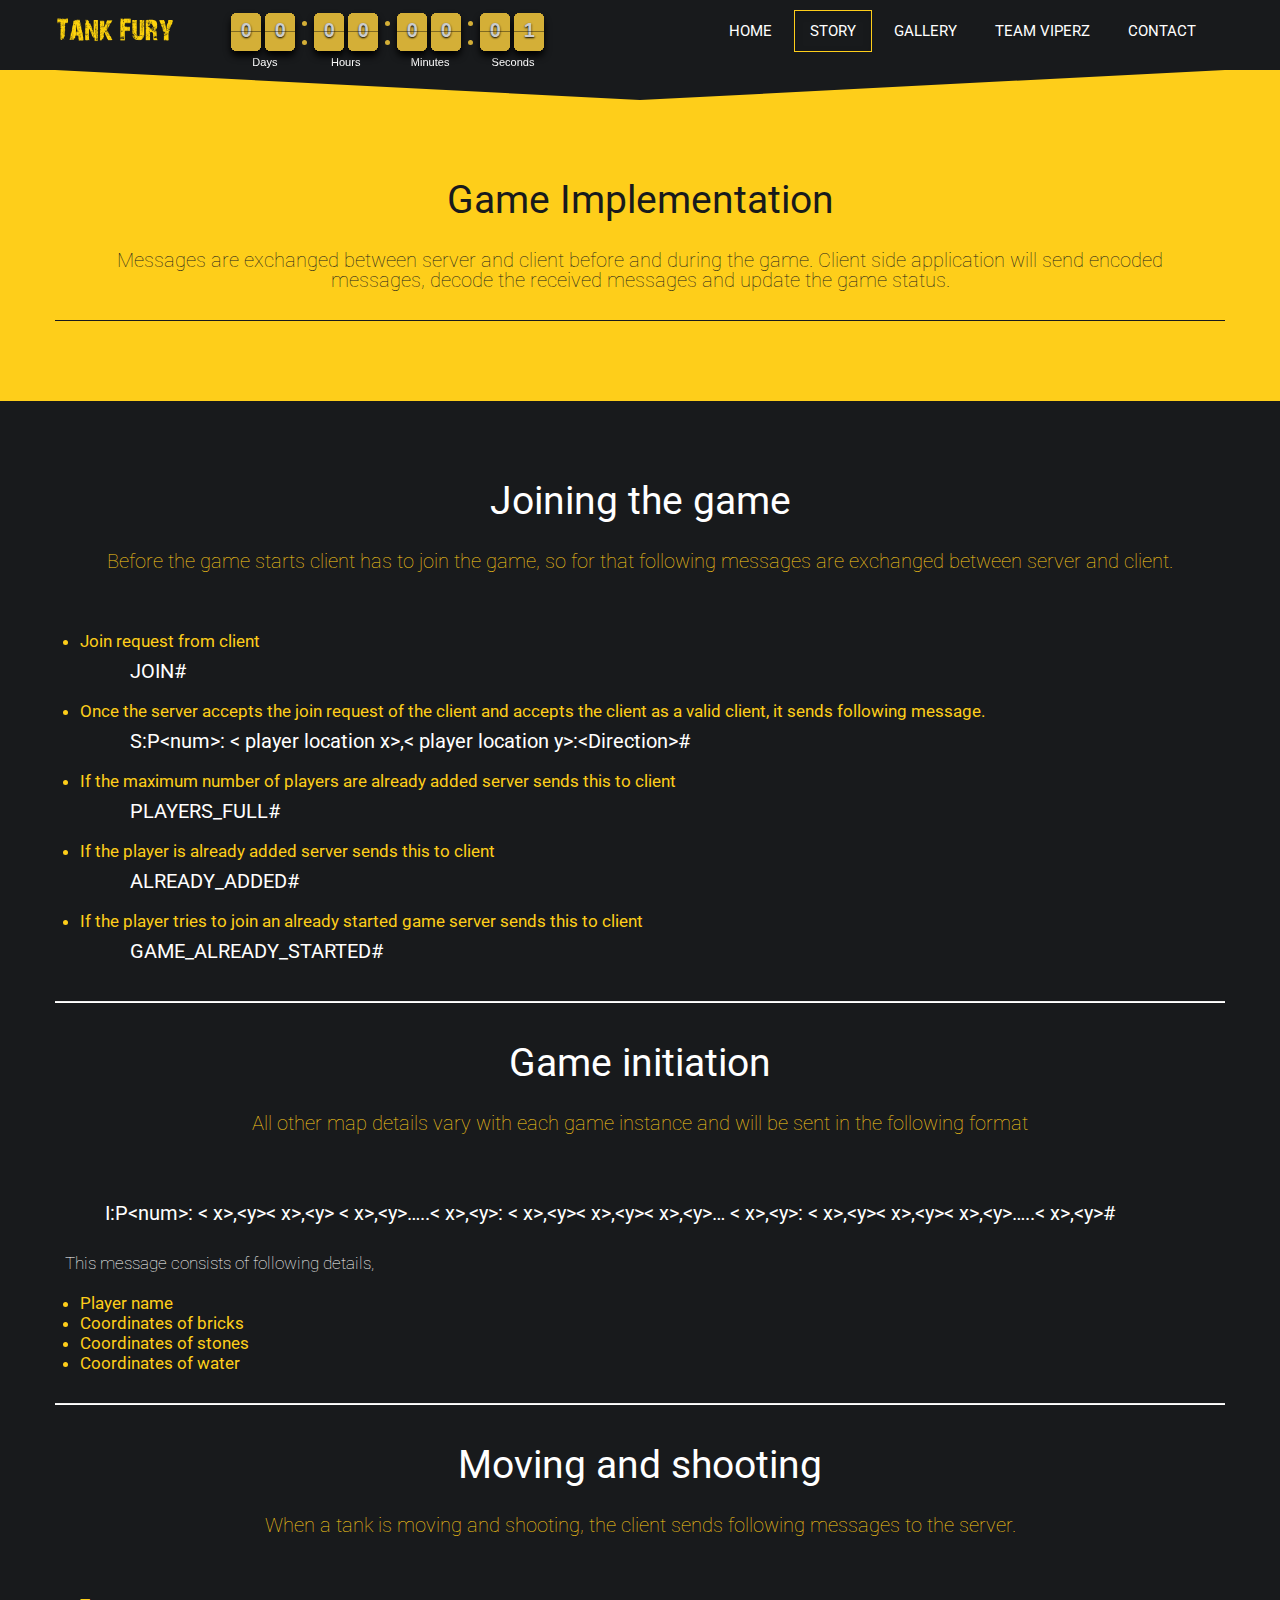
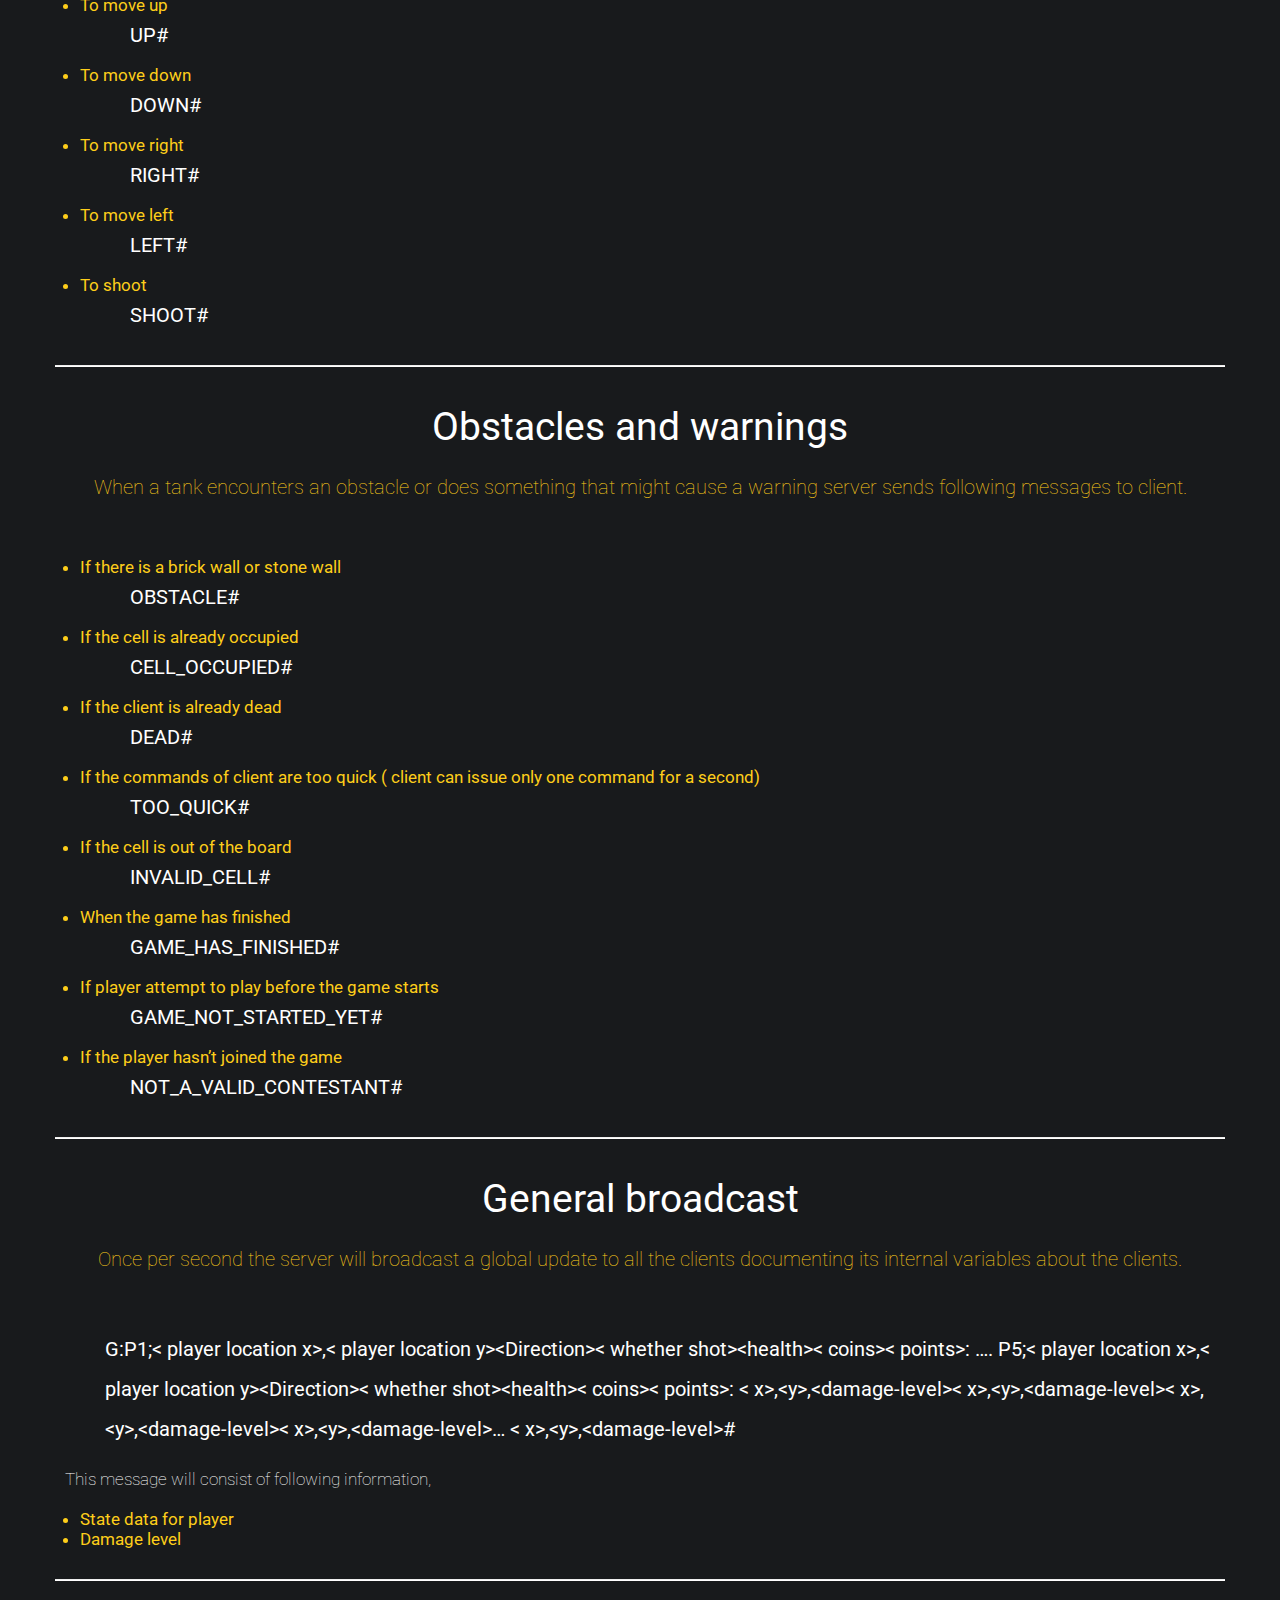
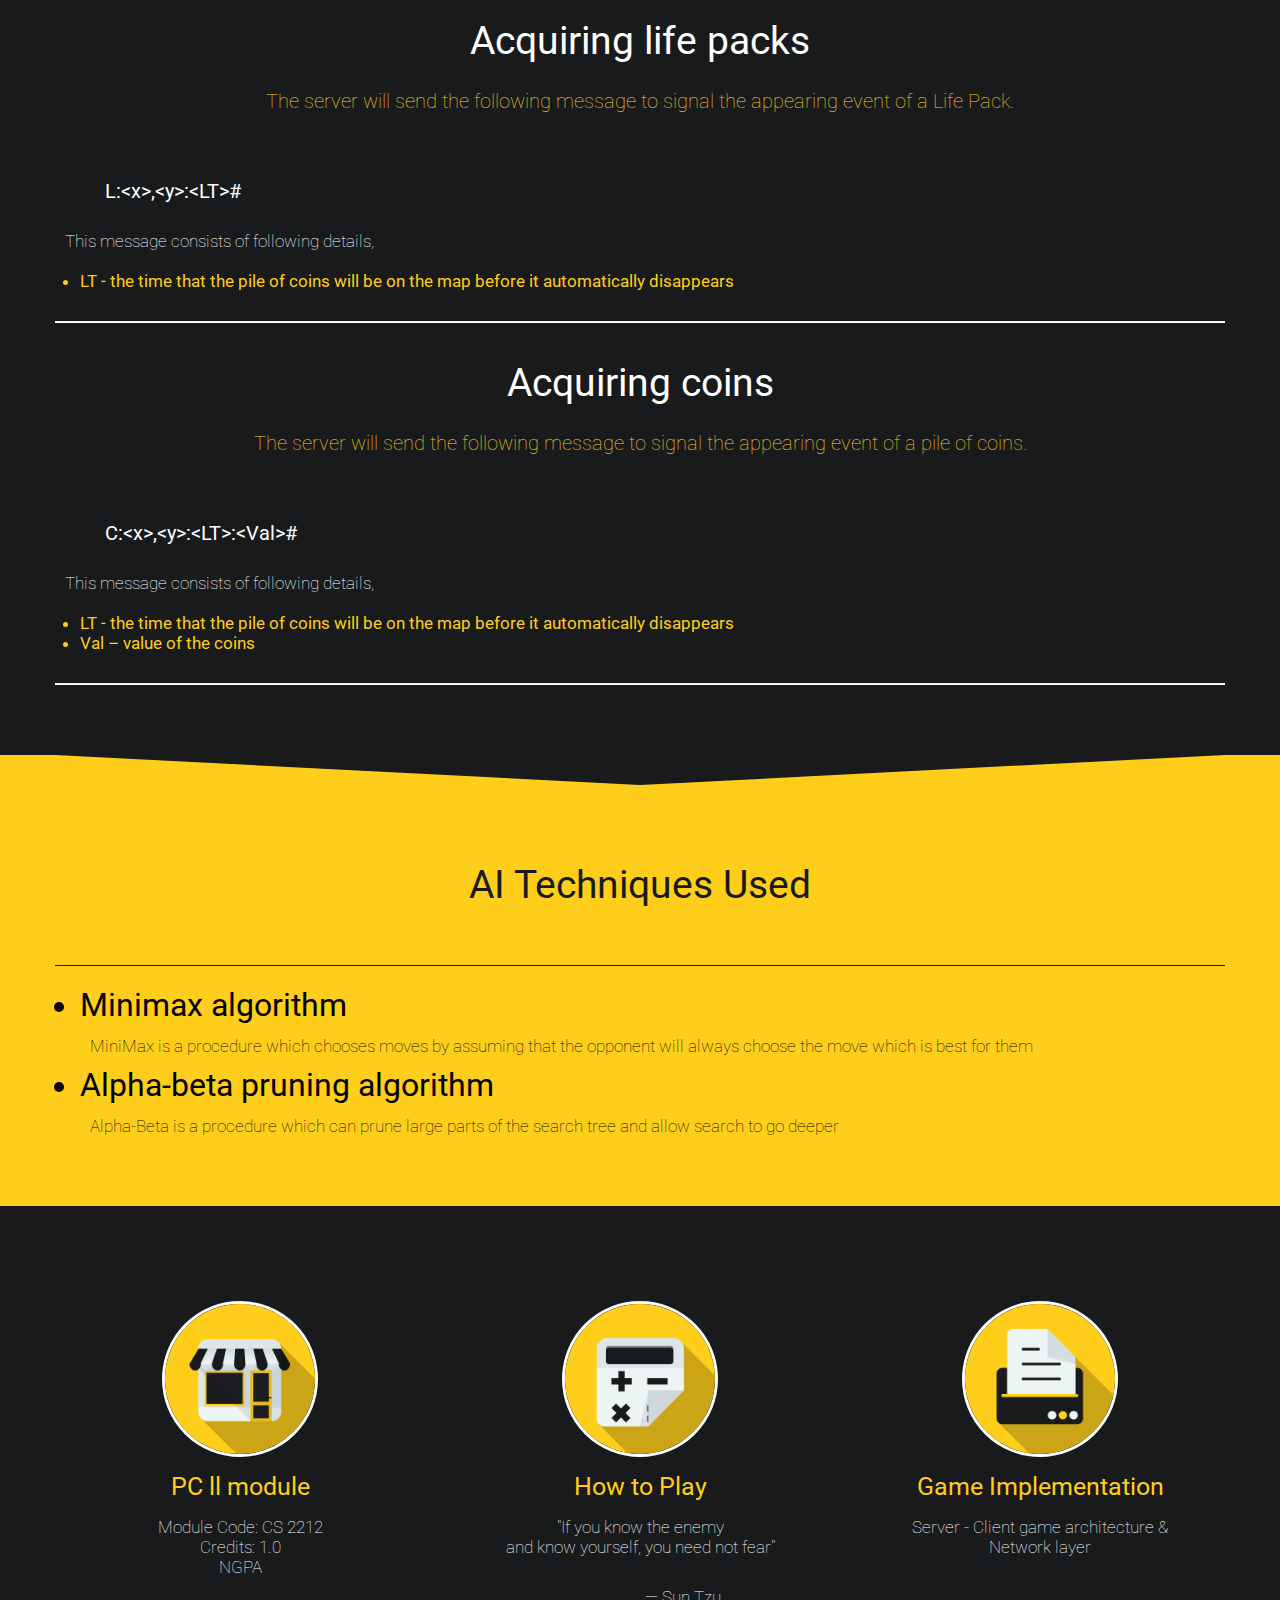
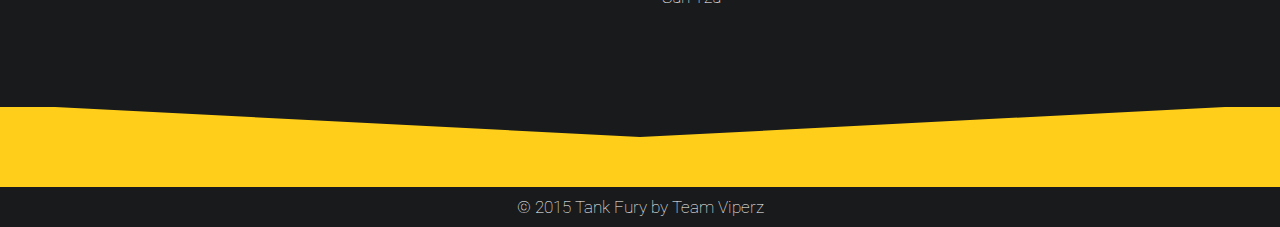
<file: GameImplementation.html>
<!DOCTYPE html>
<!--
    Team Viperz - 2015
-->
<html lang="en">

<head>
    <meta charset=utf-8>
    <meta name="viewport" content="width=device-width, initial-scale=1.0">
    <title>Tank Fury</title>
    <!-- Load Roboto font -->
    <link href='http://fonts.googleapis.com/css?family=Roboto:400,300,700&amp;subset=latin,latin-ext' rel='stylesheet' type='text/css'>
    <!-- Load css styles -->
    <link rel="stylesheet" type="text/css" href="css/bootstrap.css" />
    <link rel="stylesheet" type="text/css" href="css/bootstrap-responsive.css" />
    <link rel="stylesheet" type="text/css" href="css/style.css" />
    <!-- Count down clock -->
    <link type="text/css" rel="stylesheet" href="clock_assets/flipclock.css" />
    <link rel="stylesheet" type="text/css" href="css/mystyle.css" />
    <link rel="stylesheet" type="text/css" href="css/clockStyle.css" />

    <link rel="stylesheet" type="text/css" href="css/pluton.css" />
    <!--[if IE 7]>
    <link rel="stylesheet" type="text/css" href="css/pluton-ie7.css" />
    <![endif]-->
    <link rel="stylesheet" type="text/css" href="css/jquery.cslider.css" />
    <link rel="stylesheet" type="text/css" href="css/jquery.bxslider.css" />
    <link rel="stylesheet" type="text/css" href="css/animate.css" />
    <!-- Fav and touch icons -->
    <link rel="apple-touch-icon-precomposed" sizes="144x144" href="images/ico/apple-touch-icon-144.png">
    <link rel="apple-touch-icon-precomposed" sizes="114x114" href="images/ico/apple-touch-icon-114.png">
    <link rel="apple-touch-icon-precomposed" sizes="72x72" href="images/apple-touch-icon-72.png">
    <link rel="apple-touch-icon-precomposed" href="images/ico/apple-touch-icon-57.png">
    <link rel="shortcut icon" href="images/ico/favicon.ico">
</head>

<body>
<div class="navbar">
    <div class="navbar-inner">
        <div class="container">
            <a href="#" class="brand">
                <img src="images/logo.png" width="120" height="40" alt="Logo" />
                <!-- This is website logo -->
            </a>
            <div class = "clock">
                <div class="clock-builder-output" ></div>
            </div>

            <!-- Navigation button, visible on small resolution -->
            <button type="button" class="btn btn-navbar" data-toggle="collapse" data-target=".nav-collapse">
                <i class="icon-menu"></i>
            </button>
            <!-- Main navigation -->
            <div class="nav-collapse collapse pull-right">
                <ul class="nav" id="top-navigation">
                    <li><a href="http://tankfury.tk/#home">Home</a></li>
                    <li class="active"><a href="http://tankfury.tk/#service">Story</a></li>
                    <li><a href="http://tankfury.tk/#portfolio">Gallery</a></li>
                    <li><a href="http://tankfury.tk/#about">Team Viperz</a></li>
                    <li><a href="http://tankfury.tk/#contact">Contact</a></li>
                </ul>
            </div>
            <!-- End main navigation -->
        </div>
    </div>
</div>

<!-- porto section start -->
<div class="section secondary-section " id="portfolio">
    <div class="triangle"></div>
    <div class="container">
        <div class=" title">
            <h1>Game Implementation</h1>
            <p>Messages are exchanged between server and client before and during the game. Client side application will
                send encoded messages, decode the received messages and update the game status.</p>
        </div>

    </div>
</div>
<!-- Portfolio section end -->

<!-- Service section start -->
<div class="section primary-section" id="service">
    <div class="container">
        <!-- Start title section -->
        <div class="title2">
            <h1>Joining the game</h1>
            <!-- Section's title goes here -->
            <p>Before the game starts client has to join the game, so for that
                following messages are exchanged between server and client.</p>
            <!--Simple description for section goes here. -->
        </div>
        <div class="row-fluid">
            <div class="mal">
            <ul>
                <li>Join request from client</li>
                <h2>JOIN#</h2>

                <li>Once the server accepts the join request of the client and accepts the client as a valid client,
                    it sends following message.</li>
                <h2>S:P&ltnum&gt: &lt player location  x&gt,&lt player location  y&gt:&ltDirection&gt#</h2>

                <li>If the maximum number of players are already added server sends this to client</li>
                <h2>PLAYERS_FULL#</h2>

                <li>If the player is already added server sends this to client</li>
                <h2>ALREADY_ADDED#</h2>

                <li>If the player tries to join an already started game server sends this to client</li>
                <h2>GAME_ALREADY_STARTED#</h2>
            </ul>
                </div>
        </div>
        <hr>
        <!-- Start title section -->
        <div class="title2">
            <h1>Game initiation  </h1>
            <!-- Section's title goes here -->
            <p>All other map details vary with each game instance and will be sent in the following format</p>
            <!--Simple description for section goes here. -->
        </div>
        <div class="row-fluid">
            <div class="mal">


                    <h2>I:P&ltnum&gt: &lt x&gt,&lty&gt;&lt x&gt,&lty&gt;
                        &lt x&gt,&lty&gt…..&lt x&gt,&lty&gt: &lt x&gt,&lty&gt;&lt x&gt,&lty&gt;&lt x&gt,&lty&gt…
                        &lt x&gt,&lty&gt: &lt x&gt,&lty&gt;&lt x&gt,&lty&gt;&lt x&gt,&lty&gt…..&lt x&gt,&lty&gt# </h2>
                    <p>This message consists of following details,</p>
                    <ul>
                        <li>Player name</li>
                        <li>Coordinates of bricks</li>
                        <li>Coordinates of stones</li>
                        <li>Coordinates of water</li>
                    </ul>

            </div>
        </div>
        <hr>
        <!-- Start title section -->
        <div class="title2">
            <h1>Moving and shooting </h1>
            <!-- Section's title goes here -->
            <p>When a tank is moving and shooting, the client sends following messages to the server.</p>
            <!--Simple description for section goes here. -->
        </div>
        <div class="row-fluid">
            <div class="mal">
                <ul>
                    <li>To move up</li>
                    <h2>UP# </h2>

                    <li>To move down </li>
                    <h2>DOWN#</h2>

                    <li>To move right</li>
                    <h2>RIGHT#</h2>

                    <li>To move left</li>
                    <h2>LEFT#</h2>

                    <li>To shoot</li>
                    <h2>SHOOT#</h2>
                </ul>
            </div>
        </div>
        <hr>

        <!-- Start title section -->
        <div class="title2">
            <h1>Obstacles and warnings</h1>
            <!-- Section's title goes here -->
            <p>When a tank encounters an obstacle or does something that might cause a warning
                server sends following messages to client.</p>
            <!--Simple description for section goes here. -->
        </div>
        <div class="row-fluid">
            <div class="mal">
                <ul>
                    <li>If there is a brick wall or stone wall</li>
                    <h2>OBSTACLE# </h2>

                    <li>If the cell is already occupied </li>
                    <h2>CELL_OCCUPIED#</h2>

                    <li>If the client is already dead</li>
                    <h2>DEAD#</h2>

                    <li>If the commands of client are too quick ( client can issue only one command for a second)</li>
                    <h2>TOO_QUICK#</h2>

                    <li>If the cell is out of the board</li>
                    <h2>INVALID_CELL#</h2>

                    <li>When the game has finished</li>
                    <h2>GAME_HAS_FINISHED#</h2>

                    <li>If player attempt to play before the game starts</li>
                    <h2>GAME_NOT_STARTED_YET#</h2>

                    <li>If the player hasn’t joined the game</li>
                    <h2>NOT_A_VALID_CONTESTANT#</h2>
                </ul>
            </div>
        </div>
        <hr>
        <!-- Start title section -->
        <div class="title2">
            <h1>General broadcast </h1>
            <!-- Section's title goes here -->
            <p>Once per second the server will broadcast a global update to all the clients
                documenting its internal variables about the clients.</p>
            <!--Simple description for section goes here. -->
        </div>
        <div class="row-fluid">
            <div class="mal">


                <h2>G:P1;&lt player location  x&gt,&lt player location  y&gt;&ltDirection&gt;&lt whether
                    shot&gt;&lthealth&gt;&lt coins&gt;&lt points&gt: …. P5;&lt player location  x&gt,&lt
                    player location  y&gt;&ltDirection&gt;&lt whether shot&gt;&lthealth&gt;&lt coins&gt;&lt
                    points&gt: &lt x&gt,&lty&gt,&ltdamage-level&gt;&lt x&gt,&lty&gt,&ltdamage-level&gt;&lt
                    x&gt,&lty&gt,&ltdamage-level&gt;&lt x&gt,&lty&gt,&ltdamage-level&gt…
                    &lt x&gt,&lty&gt,&ltdamage-level&gt#  </h2>
                <p>This message will consist of following information,</p>
                <ul>
                    <li>State data for player</li>
                    <li>Damage level</li>
                </ul>

            </div>
        </div>
        <hr>

        <!-- Start title section -->
        <div class="title2">
            <h1>Acquiring life packs </h1>
            <!-- Section's title goes here -->
            <p>The server will send the following message to signal the appearing event of a Life Pack.</p>
            <!--Simple description for section goes here. -->
        </div>
        <div class="row-fluid">
            <div class="mal">


                <h2>L:&ltx&gt,&lty&gt:&ltLT&gt# </h2>
                <p>This message consists of following details,</p>
                <ul>
                    <li>LT - the time that the pile of coins will be on the map before it automatically disappears</li>
                </ul>

            </div>
        </div>
        <hr>

        <!-- Start title section -->
        <div class="title2">
            <h1>Acquiring coins </h1>
            <!-- Section's title goes here -->
            <p>The server will send the following message to signal the appearing event of a pile of coins.</p>
            <!--Simple description for section goes here. -->
        </div>
        <div class="row-fluid">
            <div class="mal">


                <h2>C:&ltx&gt,&lty&gt:&ltLT&gt:&ltVal&gt# </h2>
                <p>This message consists of following details,</p>
                <ul>
                    <li>LT - the time that the pile of coins will be on the map before it automatically disappears </li>
                    <li>Val – value of the coins</li>
                </ul>

            </div>
        </div>
        <hr>
    </div>
</div>
<!-- Service section end -->

<!-- porto section start -->
<div class="section secondary-section " id="portfolio">
    <div class="triangle"></div>
    <div class="container">
        <div class=" title">
            <h1>AI Techniques Used</h1>
            <p></p>

        </div>
        <ul>
        <h2 style="color: black"><li> Minimax algorithm </li></h2>

        <p style="color: black">MiniMax is a procedure which chooses moves by assuming that
            the opponent will always choose the move which is best for
            them</p>
            <h2 style="color: black"><li>Alpha-beta pruning algorithm </li></h2>

            <p style="color: black">Alpha-Beta is a procedure which can prune large parts of the
                search tree and allow search to go deeper</p>
        </ul>
    </div>
</div>
<!-- Portfolio section end -->

<!-- Service section start -->
<div class="section primary-section" id="service">
    <div class="container">
        <div class="row-fluid">
            <div class="span4">
                <div class="centered service">
                    <div class="circle-border zoom-in">
                        <a href="http://tankfury.tk/pcll.html" target=" _blank"> <img class="img-circle" src="images/Service1.png" alt="service 1"></a>
                    </div>
                    <h3>PC ll module</h3>
                    <p align="center">Module Code: CS 2212<br>
                        Credits: 1.0<br>
                        NGPA</p>
                </div>
            </div>
            <div class="span4">
                <div class="centered service">
                    <div class="circle-border zoom-in">
                        <a href="http://tankfury.tk/HowToPlay.html" target=" _blank"> <img class="img-circle" src="images/Service2.png" alt="service 2" /></a>
                    </div>
                    <h3>How to Play</h3>
                    <p>"If you know the enemy<br>and know yourself, you need not fear" </p> <p style="text-indent: 5em;">― Sun Tzu</p>
                </div>
            </div>
            <div class="span4">
                <div class="centered service">
                    <div class="circle-border zoom-in">
                        <a href="http://tankfury.tk/GameImplementation.html" target=" _blank"> <img class="img-circle" src="images/Service3.png" alt="service 3"></a>
                    </div>
                    <h3>Game Implementation</h3>
                    <p>Server - Client game architecture & <br>Network layer </p>
                </div>
            </div>
        </div>
    </div>
</div>
<!-- Service section end -->

<!-- porto section start -->
<div class="section secondary-section " id="portfolio">
    <div class="triangle"></div>
</div>
<!-- Portfolio section end -->


<!-- Footer section start -->
<div class="footer">
    <p>&copy; 2015 Tank Fury by Team Viperz</p>
</div>
<!-- Footer section end -->

<!-- ScrollUp button start -->
<div class="scrollup">
    <a href="#">
        <i class="icon-up-open"></i>
    </a>
</div>
<!-- ScrollUp button end -->


<!-- Include javascript -->

<script type="text/javascript" src="https://ajax.googleapis.com/ajax/libs/jquery/1.11.2/jquery.min.js"></script>
<script type="text/javascript" src="clock_assets/flipclock.js"></script>
<script type="text/javascript" src="clock_assets/clock.js"></script>
<script type="text/javascript">displayClock() </script>

<script src="js/jquery.js"></script>
<script type="text/javascript" src="js/jquery.mixitup.js"></script>
<script type="text/javascript" src="js/bootstrap.js"></script>
<script type="text/javascript" src="js/modernizr.custom.js"></script>
<script type="text/javascript" src="js/jquery.bxslider.js"></script>
<script type="text/javascript" src="js/jquery.cslider.js"></script>
<script type="text/javascript" src="js/jquery.placeholder.js"></script>
<script type="text/javascript" src="js/jquery.inview.js"></script>

<!-- css3-mediaqueries.js for IE8 or older -->
<!--[if lt IE 9]>
<script src="js/respond.min.js"></script>
<![endif]-->
<script type="text/javascript" src="js/app.js"></script>


</body>
</html>
</file>
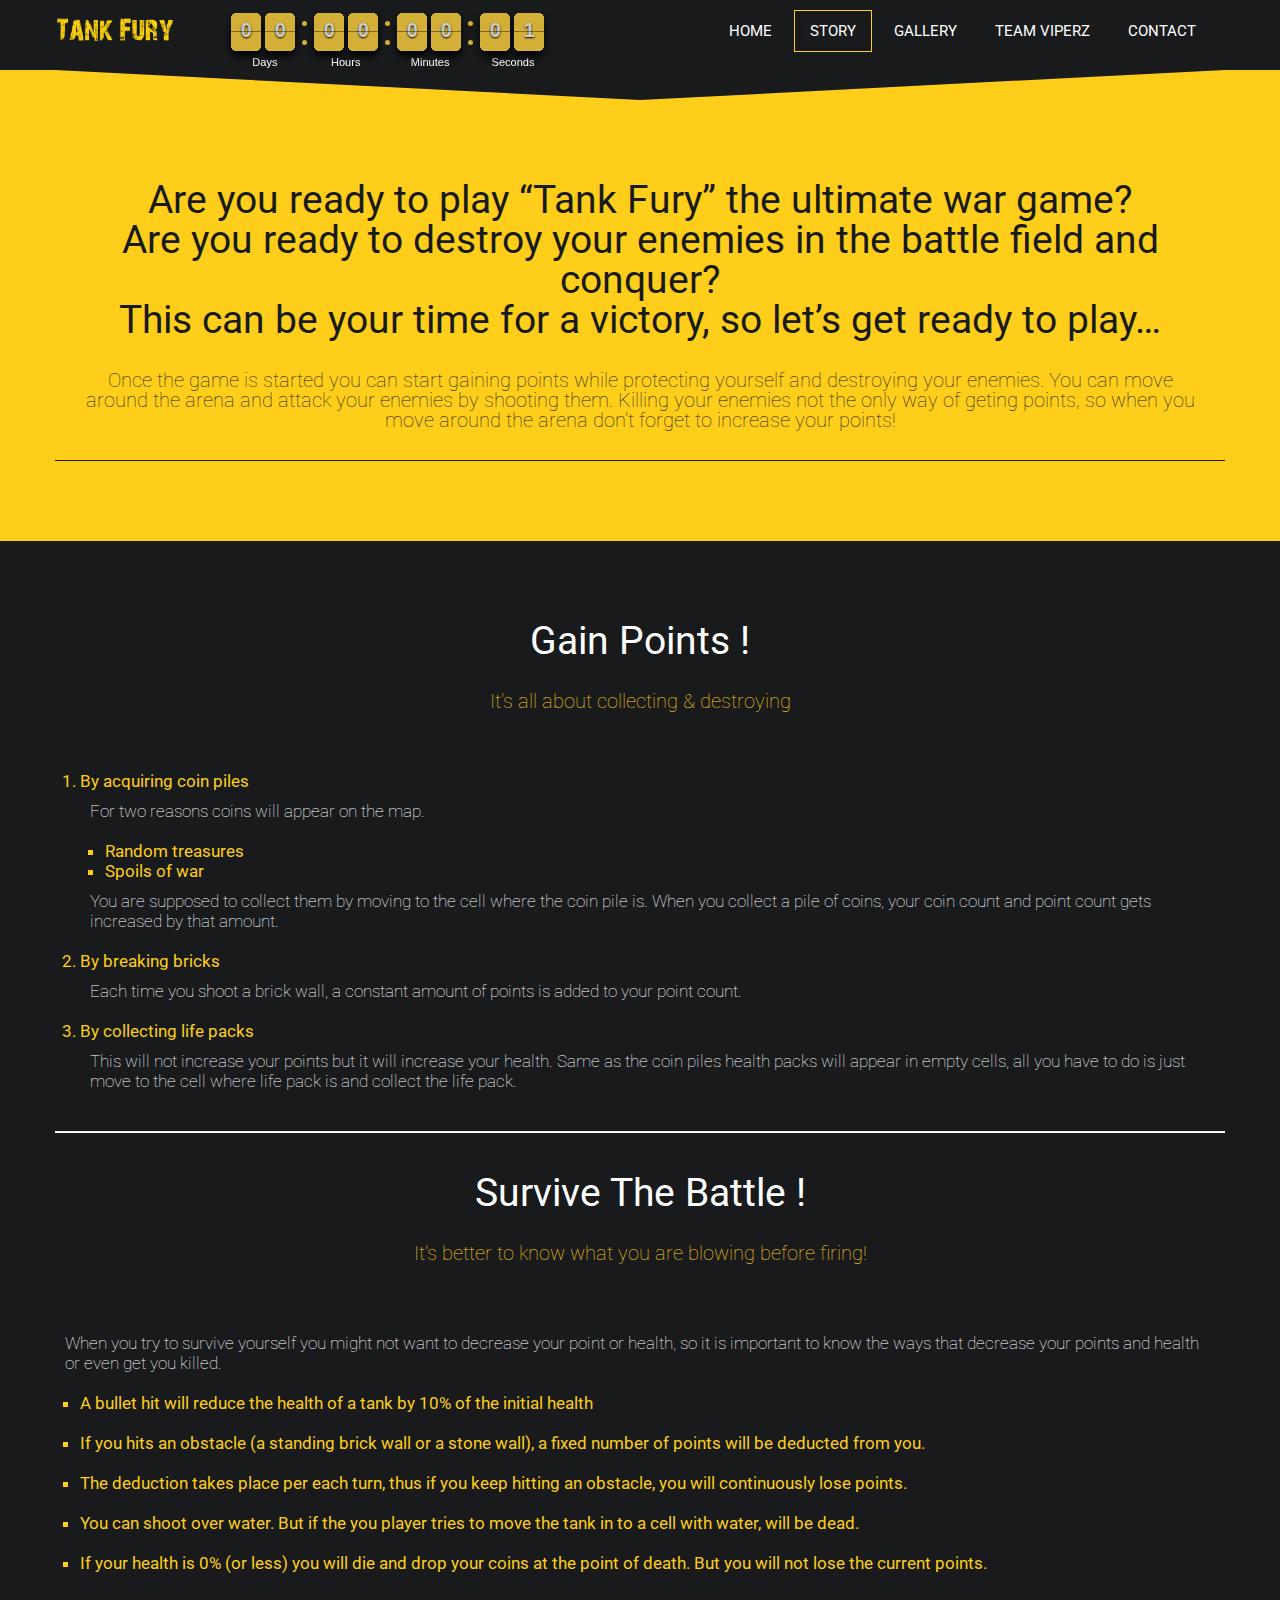
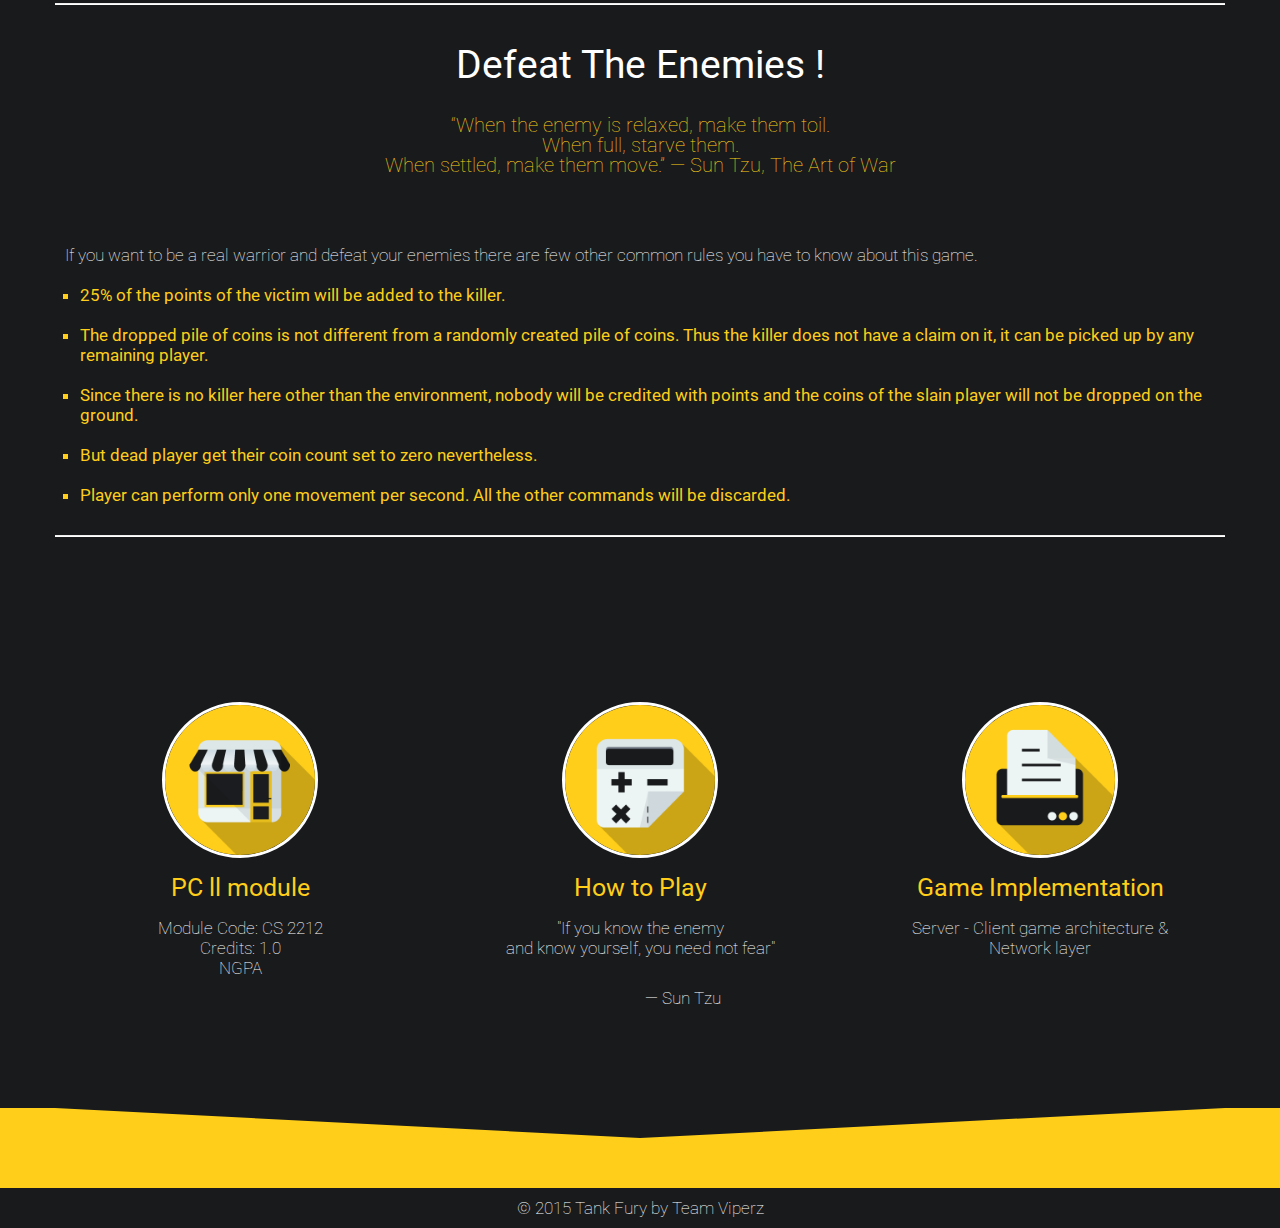
<file: HowToPlay.html>
<!DOCTYPE html>
<!--
    Team Viperz - 2015
-->
<html lang="en">

<head>
    <meta charset=utf-8>
    <meta name="viewport" content="width=device-width, initial-scale=1.0">
    <title>Tank Fury</title>
    <!-- Load Roboto font -->
    <link href='http://fonts.googleapis.com/css?family=Roboto:400,300,700&amp;subset=latin,latin-ext' rel='stylesheet' type='text/css'>
    <!-- Load css styles -->
    <link rel="stylesheet" type="text/css" href="css/bootstrap.css" />
    <link rel="stylesheet" type="text/css" href="css/bootstrap-responsive.css" />
    <link rel="stylesheet" type="text/css" href="css/style.css" />
    <!-- Count down clock -->
    <link type="text/css" rel="stylesheet" href="clock_assets/flipclock.css" />
    <link rel="stylesheet" type="text/css" href="css/mystyle.css" />
    <link rel="stylesheet" type="text/css" href="css/clockStyle.css" />

    <link rel="stylesheet" type="text/css" href="css/pluton.css" />
    <!--[if IE 7]>
    <link rel="stylesheet" type="text/css" href="css/pluton-ie7.css" />
    <![endif]-->
    <link rel="stylesheet" type="text/css" href="css/jquery.cslider.css" />
    <link rel="stylesheet" type="text/css" href="css/jquery.bxslider.css" />
    <link rel="stylesheet" type="text/css" href="css/animate.css" />
    <!-- Fav and touch icons -->
    <link rel="apple-touch-icon-precomposed" sizes="144x144" href="images/ico/apple-touch-icon-144.png">
    <link rel="apple-touch-icon-precomposed" sizes="114x114" href="images/ico/apple-touch-icon-114.png">
    <link rel="apple-touch-icon-precomposed" sizes="72x72" href="images/apple-touch-icon-72.png">
    <link rel="apple-touch-icon-precomposed" href="images/ico/apple-touch-icon-57.png">
    <link rel="shortcut icon" href="images/ico/favicon.ico">
</head>

<body>
<div class="navbar">
    <div class="navbar-inner">
        <div class="container">
            <a href="#" class="brand">
                <img src="images/logo.png" width="120" height="40" alt="Logo" />
                <!-- This is website logo -->
            </a>
            <div class = "clock">
                <div class="clock-builder-output" ></div>
            </div>

            <!-- Navigation button, visible on small resolution -->
            <button type="button" class="btn btn-navbar" data-toggle="collapse" data-target=".nav-collapse">
                <i class="icon-menu"></i>
            </button>
            <!-- Main navigation -->
            <div class="nav-collapse collapse pull-right">
                <ul class="nav" id="top-navigation">
                    <li><a href="http://tankfury.tk/#home">Home</a></li>
                    <li class="active"><a href="http://tankfury.tk/#service">Story</a></li>
                    <li><a href="http://tankfury.tk/#portfolio">Gallery</a></li>
                    <li><a href="http://tankfury.tk/#about">Team Viperz</a></li>
                    <li><a href="http://tankfury.tk/#contact">Contact</a></li>
                </ul>
            </div>
            <!-- End main navigation -->
        </div>
    </div>
</div>

<!-- porto section start -->
<div class="section secondary-section " id="portfolio">
    <div class="triangle"></div>
    <div class="container">
        <div class=" title">
            <h1>Are you ready to play “Tank Fury” the ultimate war game?<br> Are you ready to destroy your
                enemies in the battle field and conquer?<br> This can be your time for a victory,
                so let’s get ready to play…</h1>
            <p>Once the game is started you can start gaining points while protecting yourself
                and destroying your enemies. You can move around the arena and attack your enemies
                by shooting them. Killing your enemies not the only way of geting points,
                so when you move around the arena don’t forget to increase your points!</p>
        </div>

    </div>
</div>
<!-- Portfolio section end -->

<!-- Service section start -->
<div class="section primary-section" id="service">
    <div class="container">
        <!-- Start title section -->
        <div class="title2">
            <h1>Gain Points !</h1>
            <!-- Section's title goes here -->
            <p>It's all about collecting & destroying</p>
            <!--Simple description for section goes here. -->
        </div>
        <div class="row-fluid">
            <ol>
                <li>By acquiring coin piles</li>
                <p>For two reasons coins will appear on the map.</p>
                <ol style="list-style: square">
                    <li>Random treasures</li>
                    <li>Spoils of war</li>
                </ol>
                <p>You are supposed to collect them by moving to the cell where the coin pile is.
                    When you collect a pile of coins, your coin count and point count gets increased by that amount.
                </p>

                <li>By breaking bricks</li>
                <p>Each time you shoot a brick wall, a constant amount of points is added to your point count.</p>

                <li>By collecting life packs</li>
                <p>This will not increase your points but it will increase your health. Same as the coin piles
                    health packs will appear in empty cells, all you have to do is just move to the cell where
                    life pack is  and collect the life pack.
                </p>
            </ol>
        </div>
        <hr>
        <div class=" title2">
            <h1>Survive The Battle !</h1>
            <p>It's better to know what you are blowing before firing!</p>
        </div>

        <div class="row-fluid">


                <p>When you try to survive yourself you might not want to decrease your point or health,
                    so it is important to know the ways that decrease your points and health or even get you killed.</p>
                <ul style="list-style: square">
                    <li>A bullet hit will reduce the health of a tank by 10% of the initial health</li><br>
                    <li>If you hits an obstacle (a standing brick wall or a stone wall),
                        a fixed number of points will be deducted from you.</li><br>
                    <li>The deduction takes place per each turn, thus if you keep hitting an obstacle,
                        you will continuously lose points. </li><br>
                    <li>You can shoot over water. But if the you player tries to move the tank in to
                        a cell with water, will be dead.</li><br>
                    <li>If your health is 0% (or less) you will die and drop your coins at the point of death.
                        But you will not lose the current points.</li>
                </ul>


        </div>
        <hr>
        <div class=" title2">
            <h1>Defeat The Enemies !</h1>
            <p>“When the enemy is relaxed, make them toil.<br> When full, starve them. <br>When settled, make them move.”
                ― Sun Tzu, The Art of War</p>
        </div>

        <div class="row-fluid">


            <p>If you want to be a real warrior and defeat your enemies there are few other
                common rules you have to know about this game.</p>
            <ul style="list-style: square">
                <li>25% of the points of the victim will be added to the killer.</li><br>
                <li>The dropped pile of coins is not different from a randomly created pile of coins.
                    Thus the killer does not have a claim on it, it can be picked up by any remaining player.</li><br>
                <li>Since there is no killer here other than the environment, nobody will be credited with points
                    and the coins of the slain player will not be dropped on the ground. </li><br>
                <li>But dead player get their coin count set to zero nevertheless. </li><br>
                <li>Player can perform only one movement per second. All the other commands will be discarded.</li>
            </ul>


        </div>
        <hr>
    </div>
</div>
<!-- Service section end -->
<!-- Service section start -->
<div class="section primary-section" id="service">
    <div class="container">
        <div class="row-fluid">
            <div class="span4">
                <div class="centered service">
                    <div class="circle-border zoom-in">
                        <a href="http://tankfury.tk/pcll.html" target=" _blank"> <img class="img-circle" src="images/Service1.png" alt="service 1"></a>
                    </div>
                    <h3>PC ll module</h3>
                    <p align="center">Module Code: CS 2212<br>
                        Credits: 1.0<br>
                        NGPA</p>
                </div>
            </div>
            <div class="span4">
                <div class="centered service">
                    <div class="circle-border zoom-in">
                        <a href="http://tankfury.tk/HowToPlay.html" target=" _blank"> <img class="img-circle" src="images/Service2.png" alt="service 2" /></a>
                    </div>
                    <h3>How to Play</h3>
                    <p>"If you know the enemy<br>and know yourself, you need not fear" </p> <p style="text-indent: 5em;">― Sun Tzu</p>
                </div>
            </div>
            <div class="span4">
                <div class="centered service">
                    <div class="circle-border zoom-in">
                        <a href="http://tankfury.tk/GameImplementation.html" target=" _blank"> <img class="img-circle" src="images/Service3.png" alt="service 3"></a>
                    </div>
                    <h3>Game Implementation</h3>
                    <p>Server - Client game architecture & <br>Network layer </p>
                </div>
            </div>
        </div>
    </div>
</div>
<!-- Service section end -->

<!-- porto section start -->
<div class="section secondary-section " id="portfolio">
    <div class="triangle"></div>
</div>
<!-- Portfolio section end -->


<!-- Footer section start -->
<div class="footer">
    <p>&copy; 2015 Tank Fury by Team Viperz</p>
</div>
<!-- Footer section end -->

<!-- ScrollUp button start -->
<div class="scrollup">
    <a href="#">
        <i class="icon-up-open"></i>
    </a>
</div>
<!-- ScrollUp button end -->


<!-- Include javascript -->
<script src="js/jquery.js"></script>
<script type="text/javascript" src="https://ajax.googleapis.com/ajax/libs/jquery/1.11.2/jquery.min.js"></script>
<script type="text/javascript" src="clock_assets/flipclock.js"></script>
<script type="text/javascript" src="clock_assets/clock.js"></script>

<script type="text/javascript">displayClock() </script>


<script type="text/javascript" src="js/jquery.mixitup.js"></script>
<script type="text/javascript" src="js/bootstrap.js"></script>
<script type="text/javascript" src="js/modernizr.custom.js"></script>
<script type="text/javascript" src="js/jquery.bxslider.js"></script>
<script type="text/javascript" src="js/jquery.cslider.js"></script>
<script type="text/javascript" src="js/jquery.placeholder.js"></script>
<script type="text/javascript" src="js/jquery.inview.js"></script>

<!-- css3-mediaqueries.js for IE8 or older -->
<!--[if lt IE 9]>
<script src="js/respond.min.js"></script>
<![endif]-->
<script type="text/javascript" src="js/app.js"></script>


</body>
</html>
</file>
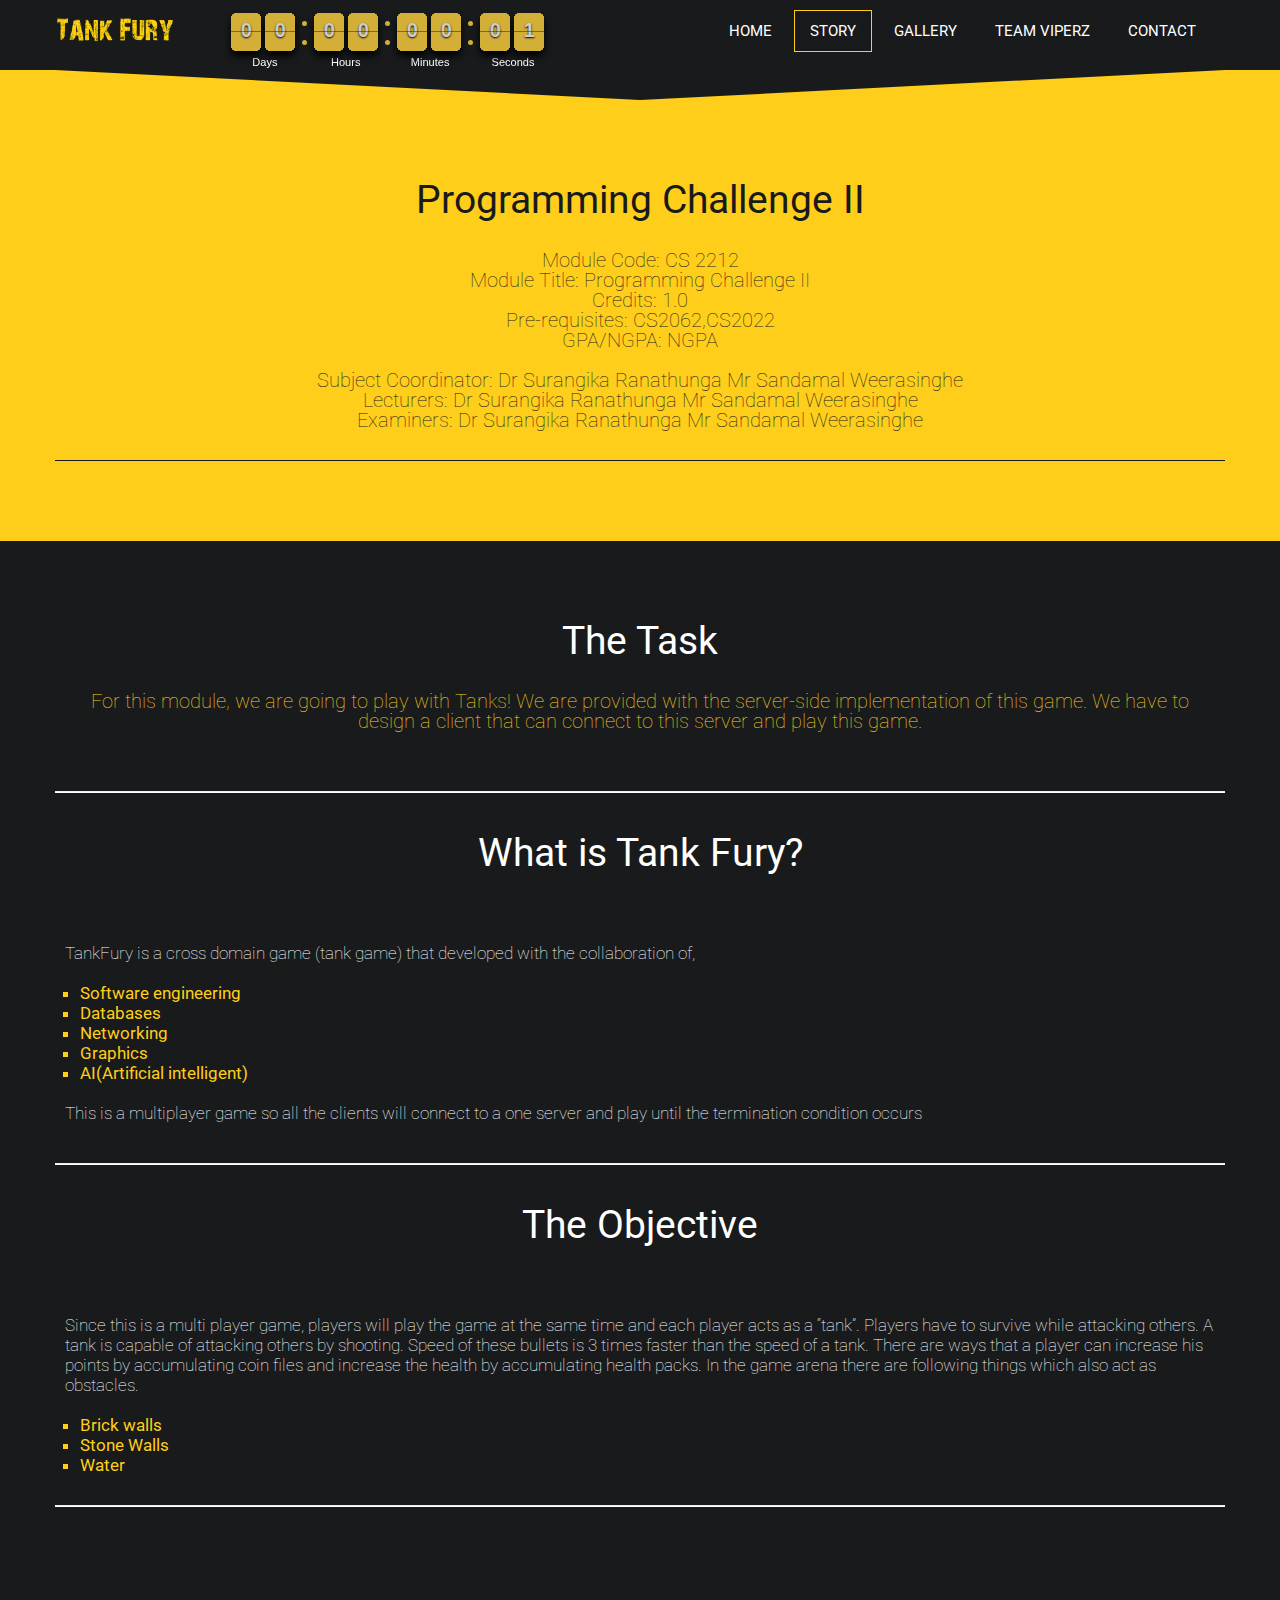
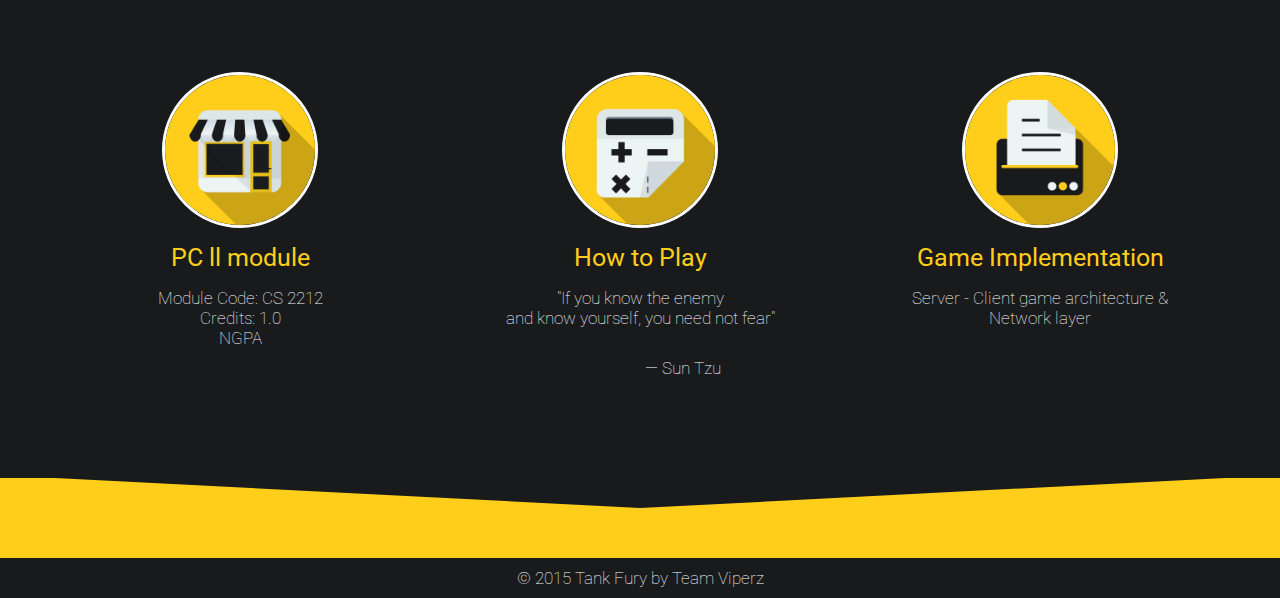
<file: pcll.html>
<!DOCTYPE html>
<!--
    Team Viperz - 2015
-->
<html lang="en">

<head>
    <meta charset=utf-8>
    <meta name="viewport" content="width=device-width, initial-scale=1.0">
    <title>Tank Fury</title>
    <!-- Load Roboto font -->
    <link href='http://fonts.googleapis.com/css?family=Roboto:400,300,700&amp;subset=latin,latin-ext' rel='stylesheet' type='text/css'>
    <!-- Load css styles -->
    <link rel="stylesheet" type="text/css" href="css/bootstrap.css" />
    <link rel="stylesheet" type="text/css" href="css/bootstrap-responsive.css" />
    <link rel="stylesheet" type="text/css" href="css/style.css" />
    <!-- Count down clock -->
    <link type="text/css" rel="stylesheet" href="clock_assets/flipclock.css" />
    <link rel="stylesheet" type="text/css" href="css/mystyle.css" />
    <link rel="stylesheet" type="text/css" href="css/clockStyle.css" />

    <link rel="stylesheet" type="text/css" href="css/pluton.css" />
    <!--[if IE 7]>
    <link rel="stylesheet" type="text/css" href="css/pluton-ie7.css" />
    <![endif]-->
    <link rel="stylesheet" type="text/css" href="css/jquery.cslider.css" />
    <link rel="stylesheet" type="text/css" href="css/jquery.bxslider.css" />
    <link rel="stylesheet" type="text/css" href="css/animate.css" />
    <!-- Fav and touch icons -->
    <link rel="apple-touch-icon-precomposed" sizes="144x144" href="images/ico/apple-touch-icon-144.png">
    <link rel="apple-touch-icon-precomposed" sizes="114x114" href="images/ico/apple-touch-icon-114.png">
    <link rel="apple-touch-icon-precomposed" sizes="72x72" href="images/apple-touch-icon-72.png">
    <link rel="apple-touch-icon-precomposed" href="images/ico/apple-touch-icon-57.png">
    <link rel="shortcut icon" href="images/ico/favicon.ico">
</head>

<body>
<div class="navbar">
    <div class="navbar-inner">
        <div class="container">
            <a href="#" class="brand">
                <img src="images/logo.png" width="120" height="40" alt="Logo" />
                <!-- This is website logo -->
            </a>
            <div class = "clock">
                <div class="clock-builder-output" ></div>
            </div>

            <!-- Navigation button, visible on small resolution -->
            <button type="button" class="btn btn-navbar" data-toggle="collapse" data-target=".nav-collapse">
                <i class="icon-menu"></i>
            </button>
            <!-- Main navigation -->
            <div class="nav-collapse collapse pull-right">
                <ul class="nav" id="top-navigation">
                    <li><a href="http://tankfury.tk/#home">Home</a></li>
                    <li class="active"><a href="http://tankfury.tk/#service">Story</a></li>
                    <li><a href="http://tankfury.tk/#portfolio">Gallery</a></li>
                    <li><a href="http://tankfury.tk/#about">Team Viperz</a></li>
                    <li><a href="http://tankfury.tk/#contact">Contact</a></li>
                </ul>
            </div>
            <!-- End main navigation -->
        </div>
    </div>
</div>

<!-- porto section start -->
<div class="section secondary-section " id="portfolio">
    <div class="triangle"></div>
    <div class="container">
        <div class=" title">
            <h1>Programming Challenge II</h1>
            <p>Module Code: CS 2212<br>
                Module Title: Programming Challenge II<br>
                Credits: 1.0<br>
                Pre-requisites: CS2062,CS2022<br>
                GPA/NGPA: NGPA<br><br>

                Subject Coordinator: Dr Surangika Ranathunga Mr Sandamal Weerasinghe<br>
                Lecturers: Dr Surangika Ranathunga Mr Sandamal Weerasinghe<br>
                Examiners: Dr Surangika Ranathunga Mr Sandamal Weerasinghe</p>
        </div>

    </div>
</div>
<!-- Portfolio section end -->

<!-- Service section start -->
<div class="section primary-section" id="service">
    <div class="container">
        <!-- Start title section -->
        <div class="title2">
            <h1>The Task</h1>

            <p>For this module, we are going to play with Tanks! We are provided with the server-side implementation of this game.
                We have to design a client that can connect to this server and play this game. </p>
        </div>
        <hr>
        <div class=" title2">
            <h1>What is Tank Fury?</h1>
        </div>

        <div class="row-fluid">

            <p>TankFury is a cross domain game (tank game) that developed with the collaboration of,</p>
            <ul style="list-style: square">
                <li>Software engineering</li>
                <li>Databases</li>
                <li>Networking </li>
                <li>Graphics</li>
                <li>AI(Artificial intelligent)</li>
            </ul>
            <p>This is a multiplayer game so all the clients will connect to a one server and play until the termination condition occurs </p>

        </div>
        <hr>
        <div class=" title2">
            <h1>The Objective</h1>
        </div>

        <div class="row-fluid">


            <p>Since this is a multi player game, players will play the game at the same time and
                each player acts as a “tank”. Players have to survive while attacking
                others. A tank is capable of attacking others by shooting. Speed of these bullets
                is 3 times faster than the speed of a tank. There are ways that a player can increase his points
                by accumulating coin files and increase the health by accumulating health packs.
                In the game arena there are following things which also act as obstacles.</p>
            <ul style="list-style: square">
                <li>Brick walls</li>
                <li>Stone Walls</li>
                <li>Water</li>

            </ul>
       </div>
        <hr>
    </div>

</div>
<!-- Service section end -->

<!-- Service section start -->
<div class="section primary-section" id="service">
    <div class="container">
        <div class="row-fluid">
            <div class="span4">
                <div class="centered service">
                    <div class="circle-border zoom-in">
                        <a href="http://tankfury.tk/pcll.html" target=" _blank"> <img class="img-circle" src="images/Service1.png" alt="service 1"></a>
                    </div>
                    <h3>PC ll module</h3>
                    <p align="center">Module Code: CS 2212<br>
                        Credits: 1.0<br>
                        NGPA</p>
                </div>
            </div>
            <div class="span4">
                <div class="centered service">
                    <div class="circle-border zoom-in">
                        <a href="http://tankfury.tk/HowToPlay.html" target=" _blank"> <img class="img-circle" src="images/Service2.png" alt="service 2" /></a>
                    </div>
                    <h3>How to Play</h3>
                    <p>"If you know the enemy<br>and know yourself, you need not fear" </p> <p style="text-indent: 5em;">― Sun Tzu</p>
                </div>
            </div>
            <div class="span4">
                <div class="centered service">
                    <div class="circle-border zoom-in">
                        <a href="http://tankfury.tk/GameImplementation.html" target=" _blank"> <img class="img-circle" src="images/Service3.png" alt="service 3"></a>
                    </div>
                    <h3>Game Implementation</h3>
                    <p>Server - Client game architecture & <br>Network layer </p>
                </div>
            </div>
        </div>
    </div>
</div>
<!-- Service section end -->

<!-- porto section start -->
<div class="section secondary-section " id="portfolio">
    <div class="triangle"></div>
</div>
<!-- Portfolio section end -->


<!-- Footer section start -->
<div class="footer">
    <p>&copy; 2015 Tank Fury by Team Viperz</p>
</div>
<!-- Footer section end -->

<!-- ScrollUp button start -->
<div class="scrollup">
    <a href="#">
        <i class="icon-up-open"></i>
    </a>
</div>
<!-- ScrollUp button end -->


<!-- Include javascript -->
<script type="text/javascript" src="https://ajax.googleapis.com/ajax/libs/jquery/1.11.2/jquery.min.js"></script>
<script type="text/javascript" src="clock_assets/flipclock.js"></script>
<script type="text/javascript" src="clock_assets/clock.js"></script>

<script type="text/javascript">displayClock() </script>


<script src="js/jquery.js"></script>
<script type="text/javascript" src="js/jquery.mixitup.js"></script>
<script type="text/javascript" src="js/bootstrap.js"></script>
<script type="text/javascript" src="js/modernizr.custom.js"></script>
<script type="text/javascript" src="js/jquery.bxslider.js"></script>
<script type="text/javascript" src="js/jquery.cslider.js"></script>
<script type="text/javascript" src="js/jquery.placeholder.js"></script>
<script type="text/javascript" src="js/jquery.inview.js"></script>

<!-- css3-mediaqueries.js for IE8 or older -->
<!--[if lt IE 9]>
<script src="js/respond.min.js"></script>
<![endif]-->
<script type="text/javascript" src="js/app.js"></script>


</body>
</html>
</file>
<file: css/style.css>
/*
 * A Design by GraphBerry
 * Author: GraphBerry
 * Author URL: http://graphberry.com
 * License: http://graphberry.com/pages/license
 */

/* Table of content
1.General - This is created general styles and overide some bootstrap classes.
2.Layout
 2.1 Animations
 2.2 Buttons
 2.3 Thumbnail - overide bootstrap thumbnail and add mased efect
 2.4 Socail icons -style for social icons list
3 Sections - definition for section and subsection
 3.1 Services
 3.2 Portfolio
 3.3 About
 3.4 Clients
 3.5 Price table
 3.6 Newsletter
 3.7 Contact
 3.8 Footer
4 Responsive 
**********************************************************************/

/*
1. General
**********************************************************************/
 body {
    font-family:'Roboto', sans-serif;
    color: #FFF;
    line-height:1.2em;
    font-size:17px;
    line-height:20px;
     min-width: 590px;
}
.mal h2{
    font-size: 20px;
    color:#FFFFFF;
    padding: 0px;
    margin-left: 50px;
    margin-top:0px;
}

.viperz {
    margin:5%;

}

a {
    color:#181A1C;
    text-decoration: none;
}
a:hover {
    color: #FECE1A;
    text-decoration:none;
}
h1, h2, h3, h4, h5, h6 {
    font-weight: normal;
}
h1 {
    margin: 10px;
}
p {
    padding: 10px;
    font-weight: 100;
    color: #fff;
}
.navbar {
    background: #181A1C;
    margin-bottom:0;
    min-height:70px;
    min-width: 590px;

}

.navbar-fixed-top {
    min-height:60px;
    height:60px;
    padding-top:0;
}
.navbar-inner {
    background: #181A1C;
    border-radius:0;
    filter: none;
    border: none;
    box-shadow: none;
}
.navbar .brand img {
    width:120px;
    height:40px;
}
.navbar .nav > li > a {
    text-transform:uppercase;
    line-height: auto;
    vertical-align: middle;
    margin:10px 3px;
    -webkit-box-shadow: none;
    -moz-box-shadow: none;
    border: 1px solid #181A1C;
    box-shadow: none;
    font-size:15px;
    text-shadow: none;
    color: #fff;
    transition: border-color 1s ease;
}
.navbar .nav > li:hover> a, .navbar .nav > .active > a, .navbar .nav > .active > a:hover, .navbar .nav > .active > a:focus {
    border: 1px solid #FECE1A;
    color: #fff;
    background-color: #181A1C;
    transition: border-color 1s ease;
}
.nav-pills {
    margin-bottom: 30px;
}
.nav-pills > li > a {
    background: transparent;
    -webkit-border-radius: 0;
    -moz-border-radius: 0;
    border-radius: 0;
    margin-right:5px;
    padding-left:25px;
    padding-right:25px;
    border: 1px solid #181A1C;
}
.nav-pills > li > a:hover, .nav-pills > .active > a, .nav-pills > .active > a:hover, .nav-pills > .active > a:focus {
    background: #181A1C;
    color: #fff;
}
.navbar .btn-navbar:hover, .navbar .btn-navbar {
    border-radius:0;
    background:#FECE1A;
    color: #000;
    margin-top: 2%;
}
/******
2. Layout
**********************************************************************/
.centered {
    margin-left:auto;
    margin-right:auto;
    float: none;
    text-align: center;
}
/* Use this class if you want ceter element with span* class */
 .center {
    float: none !important;
    margin: 0 auto !important;
    text-align: center;
}
.highlighted-box {
    background:#F4F8F9;
    padding:20px 30px;
}
.highlighted-box h1 {
    margin:0px;
}
.large-text {
    line-height:1.2em;
    font-size: 30px;
    color: #181A1C;
    padding:20px;
    margin-bottom:20px;
}
.highlighted-box h1, .highlighted-box p {
    color: #181A1C !important;
}
.circle-border {
    display: inline-block;
    -webkit-border-radius: 500px;
    -moz-border-radius: 500px;
    border-radius: 500px;
    -khtml-border-radius: 500px;
    border: 3px solid #fff;
}
.left-align {
    text-align:left;
}
.right-align {
    text-align:left;
}
.error {
    color: #CF0000;
    display: none;
}
.invisible {
    display:none;
    visibility:visible;
}
.triangle {
    margin: 0 auto;
    text-align:center;
    width: 0;
    height: 0;
    border-top: 30px solid #181A1C;
    border-left: 585px outset transparent;
    border-right: 585px outset transparent;
    position: relative;
}
/*
2.1 Animations
**********/
 .zoom-in {
    -webkit-transform: scale(1, 1);
    -moz-transform: scale(1, 1);
    -o-transform: scale(1, 1);
    -ms-transform: scale(1, 1);
    -webkit-transition: all 250ms ease;
    -moz-transition: all 250ms ease;
    -o-transition: all 250ms ease;
    -ms-transition: all 250ms ease;
    transition: all 250ms ease;
}
.zoom-in:hover {
    -webkit-transform: scale(1.1, 1.1);
    -moz-transform: scale(1.1, 1.1);
    -o-transform: scale(1.1, 1.1);
    -ms-transform: scale(1.1, 1.1);
}
/*
2.2 Buttons - There are buttons on a transparent background, primary and secondary color background.
**********/
 .button,  .button:visited, .button:focus {
    display:inline-block;
    border:1px solid #181A1C;
    color:#181A1C;
    background-color:transparent;
    padding:15px 30px;
    font-size:17px;
    line-height:auto;
}
.button:hover, .button:active{
    background-color:#181A1C;
    color:#fff;
}
.button-sp, .button-sp:visited, .button-sp:focus {
    border:none;
    background-color:#FECE1A;
    color:#181A1C;
}
.button-sp:hover, .button-sp:active {
    background-color:#181A1C;
    color:#FECE1A;
}
.button-ps, .button-ps:visited, .button-ps:focus {
    border:none;
    background-color:#181A1C;
    color:#FECE1A;
}
.button-ps:hover, .button-ps:active {
    background-color:#FECE1A;
    color:#181A1C;
}
/*
2.3 Thumbnails - Predefined bootstrap's thumbnail class.
**********/
 .thumbnail {
    width:100%;
    height:100%;
    padding:0;
    overflow: hidden;
    position: relative;
    border:0;
    border-radius:0;
    box-shadow:none;
    text-align:center;
    background: #191a1c;
}
.thumbnail .more {
    display:block;
    z-index:4;
    position:absolute;
    top:-100px;
    left:50%;
    margin:0 auto;
    margin-left:-41px;
    width:80px;
    height:80px;
    font-size:40px;
    color:#fff;
    text-decoration:none;
    line-height: 70px;
    text-align: center;
}
.thumbnail:hover .more {
    top:40%;
    margin-top:-40px;
    -webkit-transition: all 0.3s ease-out;
    -moz-transition: all 0.3s ease-out;
    -o-transition: all 0.3 s ease-out;
    -ms-transition: all 0.3s ease-out;
    transition: all 0.3s ease-out;
}
.thumbnail h3, 
.thumbnail p {
    margin:0;
    padding:0;
    position:relative;
    z-index:4;
}
.thumbnail h3 {
    color: #FECE1A;
    margin-top:10px;
    font-size:20px;
}
.thumbnail > p {
    padding-bottom:20px;
}
.thumbnail .mask {
    opacity:0.85;
    filter: alpha(opacity=85);
    top:100%;
    left:0;
    width:100%;
    height:100%;
    background:#181A1C;
    position:absolute;
    -webkit-transition: all 0.2s ease-out;
    -moz-transition: all 0.2s ease-out;
    -o-transition: all 0.2 s ease-out;
    -ms-transition: all 0.2s ease-out;
    transition: all 0.2s ease-out;
}
.thumbnail:hover .mask {
    top:0;
}
/*
2.4 Socail icons
************/
 .social {
    list-style: none;
    float: none;
    position:relative;
    margin:5px; auto;
}
.social li {
    display:inline-block;
    line-height: 32px;
    font-family:'Porta';
    font-size: 32px;
    padding:0 5px;
}
.social li a {
    margin:0;
    padding:0;
    width:32px;
    height:32px;
    color: #FECE1A;
}
.social li a:hover {
    color:#181A1C;
}
/*
3. Sections 
***************************************************************************/
 .section {
    padding-bottom: 50px;
}
.section .container {
    padding-top: 60px;
}
.section .title {
    text-align: center;
    padding:10px;
    margin-bottom: 30px;
}
.section .title2 {
    text-align: center;
    padding:10px;
    margin-bottom: 30px;
}
.section .title h1 {
    font-weight: normal;
    margin-bottom: 20px;
    padding: 0;
}
.section .title2 h1 {
    font-weight: normal;
    margin-bottom: 20px;
    padding: 0;
}
.section .title > p {
    font-size: 20px;
    color: #FFF;
    font-weight: lighter;
}
.section .title2 > p {
    font-size: 20px;
    color: #FFF;
    font-weight: lighter;
}
.primary-section {
    background:#181A1C;
}
.primary-section .triangle {
    border-top: 40px solid #FECE1A;
}
.primary-section .title {
    border-bottom: 1px solid #FFF;
}
.primary-section .title2 {

}

.primary-section, .primary-section .title p, .primary-section h3 {
    color: #FECE1A;
}
.primary-section, .primary-section .title2 p, .primary-section h3 {
    color: #FECE1A;
}
.primary-section h1 {
    color:#FFF;
}
.secondary-section {
    background:#FECE1A;
}
.secondary-section .title {
    border-bottom: 1px solid #181A1C;
}
.secondary-section .title2 {
    border-bottom: 1px solid #181A1C;
}
.secondary-section h1, .secondary-section .title p {
    color: #181A1C;
}
.secondary-section h1, .secondary-section .title2 p {
    color: #181A1C;
}
/* Third section use bacground image */
.third-section {
    padding-bottom: 70px;
    background: #181A1C url(../images/brand-bg.png) no-repeat center;
    border-top:6px solid #FECE1A;
}
.third-section .container {
    padding-top:20px;
    position:relative;
}
.third-section .title {
    border-bottom: 1px solid #A1AAB7;
    color: #FECE1A;
}
.third-section .title2 {
    border-bottom: 1px solid #A1AAB7;
    color: #FECE1A;
}
.sub-section {
    margin-top:30px;
}
.sub-section .title {
    padding:0;
}
.sub-section .title2 {
    padding:0;
}
/*******
3.1 Services  
***************************************/
.service{
    margin-top:20px;
}
 .service, .service h2 {
    padding-top:15px;
}
.service p {
    padding:0px 50px;
    height:60px;
}
.service img {
    width:150px;
    height:150px;
}
/*
3.2 Portfolio
***************************************/
 .single-project {
    margin-bottom:30px;
    background:#181A1C;
}
.single-project img {
    width:100%;
}
.project-description {
    padding-right:20px;
}
.project-description p {
    padding-left:0;
}
.project-title {
    margin-top:15px;
    margin-bottom:15px;
    border-bottom:1px solid #FECE1A;
}
.project-title h3 {
    float:left;
    margin-top:0;
    padding:0;
    width:80%;
}
.project-title .close {
    color: #FECE1A;
    margin-top:10px;
}
.project-info span, .project-title h3 {
    color:#FECE1A;
}
.project-info {
    font-weight:100;
    padding:10px 0;
}
.project-info span {
    width: 80px;
    display: inline-block;
}
.project-info div {
    margin-bottom:5px;
}
.close {
    float: right;
    width: 40px;
    height: 40px;
    text-align: center;
}
#portfolio-grid .mix {
    opacity: 0;
    display: none;
}
/*
3.3 About
******************************************************************/
 .team .thumbnail {
    box-sizing: border-box;
    -webkit-box-sizing: border-box;
    -moz-box-sizing: border-box;
    padding: 10px;
    border: 1px solid #fff;
}
.team .thumbnail:hover .social {
    z-index: 5;
}
.team .thumbnail:hover .social a {
    color:#fff;
}
.team .thumbnail .mask {
    background: #FECE1A;
}
.team .thumbnail .mask h2 {
    margin-top:20%;
}
.team .thumbnail .mask, .team .thumbnail .mask h3, .team .thumbnail .mask p, .team .thumbnail:hover h3, .team .thumbnail:hover .social a:hover {
    color:#181A17;
}
.about-text {
    margin-top:30px;
}
.about-text p {
    padding:0;
    font-size:16px;
}
/*********************************************************************
                        SKILLS BAR
*********************************************************************/
 .skills {
    list-style-type: none;
    position: relative;
    margin:0px;
}
.skills li {
    margin-bottom:30px;
    background:#FFF;
    height:40px;
    padding:1px;
}
.skills li h3 {
    position: relative;
    font-size: 15px;
    padding:0;
    margin:0;
    left: 10px;
    z-index: 1;
    color: #181A1C;
}
.skills li .bar {
    height:40px;
    position:absolute;
    background-color: #FECE1A;
}
/*
3.4 Clients
**********************************************************************/
 .client-slider img {
    border:1px solid white;
}
.client-slider img:hover {
    background-color:#FECE1A;
}
.client-nav {
    list-style:none;
    margin-top:10px;
}
.client-nav li {
    float:left;
    display:block;
    margin-left:10px;
}
.client-nav li a {
    display:inherit;
    padding:5px;
    background:#FECE1A;
    border-radius:3px;
    width:20px;
    height:20px;
}
.client-nav li a:hover {
    background:#181A1C;
}
.testimonial p {
    color:#181A1C;
    background:#FECE1A;
    padding:15px;
    margin:0;
}
.testimonial .arrow {
    margin-left:10px;
    width:0;
    border-top:10px solid #FECE1A;
    border-left: 20px outset transparent;
    border-right: 20px outset transparent;
}
.testimonial .whopic {
    display:inline-block;
}
.testimonial .whopic img {
    margin-top:10px;
    width:50px;
    height:50px;
    float:left;
}
.testimonial .whopic strong {
    float:left;
    margin-top:10px;
    padding-left:10px;
}
.testimonial .whopic small {
    display:block;
    font-size:12px;
    
}
.testimonial-text{
    display:block;
    font-size:22px;
    text-align:center;
    margin:0 auto;
    margin-top:30px;
    width:70%;
    line-height:1.3em;
}
/*
3.5 Price table
******************************************************************/
 .price-table {
    margin-top: 70px;
    margin-bottom: 20px;
}
.price-column {
    background-color:white;
    -webkit-border-radius: 10px;
    -moz-border-radius: 10px;
    border-radius: 10px;
    padding-bottom:20px;
    margin:0 auto;
    text-align:center;
}
.price-column h3 {
    background-color:#181A1C;
    text-transform:uppercase;
    text-align: center;
    color:#FECE1A;
    padding:40px 0px;
    font-size: 36px;
    margin-top:0px;
    -moz-border-radius: 0px;
    -webkit-border-radius: 10px 10px 0px 0px;
    border-radius: 10px 10px 0px 0px;
}
.price-column .list{
    list-style:none;
    margin:20px 50px;
}
.price-column .list li{
    font-weight:lighter;
    color:#747C89;
    font-size:20px;
    border-bottom:1px solid #747C89;
    padding:25px 0px;
}
.price-column .list li.price {
    text-align: center;
    font-size:31px;
    background-color:white;
    color:#747C89;
    margin-top:25px;
}
.price-text{
    margin:30px 0 20px;
    font-size:20px;
    color: #181A1C;
    font-weight:normal;
}
/*
3.6 Newsletter
********************************************************************/
 .newsletter, .newsletter h2 {
    color: #D7DDDE;
}
.newsletter .title h2 {
    text-align:left;
    padding:0;
    margin:0;
}
.newsletter form {
    text-align:right;
}
.newsletter input {
    margin-top:10px;
    padding:15px;
    height: auto;
}
.newsletter button {
    margin: 0 0 0 20px;
}
.newsletter .button-sp:hover, .newsletter .button-sp:active {
    background-color:#FFF;
    color:#181A1C;
}

/*
3.7 Contact
********************************************************************/
 .contact {
    background: #FECE1A;
}
.contact h1, .contact h2, .contact h3, .contact h4, .contact h5, .contact h6, .contact .section .title > p, .contact .social > li > a {
    color: #181A1C;
}
.contact textarea, .contact input[type="text"], .contact input[type="email"] {
    padding: 10px;
    line-height: 20px;
    height: auto;
}
.contact textarea {
    height: 120px;
}
.contacts, .contact .social {
    color: #fff;
    list-style: none;
    margin-left: 10px;
}
.contacts > li {
    margin-top: 15px;
}
.contacts > li > a {
    color: #fff;
}
.contact-info {
    margin-top:10px;
    margin-bottom:10px;
}
.contact-info p{
     font-weight:normal;
}
.contact-info .icon {
    margin:10px auto;
    font-size:30px;
}
.map-wrapper {
    position:relative;
    height:500px;
}
.map-canvas {
    position:absolute;
    margin-bottom:20px;
    width:100%;
    height:500px;
    color: #29383F;
    position:absolute;
    left:0;
    top:0;
    right:0;
}
.contact .social {
    display: inline-block;
    margin-left:0;
}
.contact .social li {
    line-height: 32px;
    padding:10px 10px;
    font-family:'Porta';
    font-size: 50px;
    transition: margin 0.4s;
    -webkit-transition: margin 0.4s;
}
.contact .social li a {
    color:#fff;
}
.contact .social li a:hover {
    color:#181A1C;
}
.contact-form {
    background:#fff;
    background: rgba(255, 255, 255, 0.9);
    z-index:110;
    position:relative;
    margin-top:-25px;
    padding:20px;
}
.contact-form h3 {
    color:#838589;
    padding-bottom:20px;
}
.message-btn {
    border:1px solid #747C89;
    color:#747C89;
    background-color:transparent;
    padding:15px 30px;
    font-size:17px;
}
.message-btn:hover {
    background-color:#FECE1A;
}
.contact-info {
    text-align:center;
    font-size:22px;
}
.info-mail {
    border:1px solid white;
    width:60%;
    margin:0 auto;
    padding:15px;
    color:#181A1C;
}
.black {
    color:#181A1C;
}
/*
3.8 Footer
********************************************************************/
 .footer {
    background: #181A1C;
    text-align: center;
}
.footer > p {
    color: #fff;
    margin:0;
}
.scrollup {
    text-align:center;
    cursor:pointer;
    vertical-align:middle;
    width:39px;
    height:39px;
    border-radius:5px;
    font-size:20px;
    position:fixed;
    bottom:30px;
    right:20px;
	border:1px solid #fff;
    display:none;
    background: #FECE1A;
}
.scrollup > a {
    position:relative;
    top:7px;
    color:#fff;
}
/*
4 Responsible
********************************************************************/
 @media (min-width: 979px) {
    .thumbnail .more {
        margin-left:-41px;
        width:80px;
        height:80px;
        border-radius:40px;
        line-height: 80px;
    }
}
@media (max-width: 979px) {
    body {
        padding-left:0;
        padding-right:0;
    }
    .navbar-fixed-top, .navbar-fixed-bottom {
        position: fixed;
    }
    .navbar .nav > li > a {
        line-height: 20px;
        vertical-align: middle;
    }
    .section {
        padding-left:20px;
        padding-right:20px;
    }
    .navbar-fixed-top, .navbar-fixed-bottom, .navbar-static-top {
        margin-left: 0px;
        margin-right: 0px;
    }
    .nav-collapse {
        clear: both;
    }
    .nav-collapse .nav {
        float: none;
        margin: 0 0 10px;
    }
    .nav-collapse .nav > li {
        float: none;
    }
    .nav-collapse, .nav-collapse.collapse {
        width: 100%;
        display: inherit;
    }
    .thumbnail .more {
        margin-left:-21px;
        width:40px;
        height:40px;
        border-radius:30px;
        line-height: 40px;
    }
    .thumbnail:hover .more {
        margin-top:-20px;
    }
    .newsletter form {
        text-align:center;
    }
}
@media (max-width: 767px) {
    .info-mail {
        width:90%;
        padding:15px 0px;
    }
    .project-description {
        padding-left:20px;
    }
    .price-column, .testimonial {
        margin-top:30px;
    }
}
</file>
<file: css/mystyle.css>
.clock{
    height: 70px;
    width: 360px;
    float: left;
    padding-left: 2%;


}

.nerw{
    height: 110px;
    width: 360px;
    background-color: #D4AF37;

    line-height:60px;
    font-size:17px;
    line-height:80px;
}
</file>
<file: css/clockStyle.css>
body .flip-clock-wrapper ul li a div div.inn, body .flip-clock-small-wrapper ul li a div div.inn { color: #CCCCCC; background-color: #D4AF37; padding-top: 7px; } body .flip-clock-dot, body .flip-clock-small-wrapper .flip-clock-dot { background: #D4AF37; box-shadow: none;} body .flip-clock-wrapper .flip-clock-meridium a, body .flip-clock-small-wrapper .flip-clock-meridium a { color: #D4AF37; }
</file>
<file: css/pluton.css>
@font-face {
  font-family: 'porta';
  src: url('../fonts/pluton.eot?49924914');
  src: url('../fonts/pluton.eot?49924914#iefix') format('embedded-opentype'),
       url('../fonts/pluton.woff?49924914') format('woff'),
       url('../fonts/pluton.ttf?49924914') format('truetype'),
       url('../fonts/pluton.svg?49924914#porta') format('svg');
  font-weight: normal;
  font-style: normal;
}
/* Chrome hack: SVG is rendered more smooth in Windozze. 100% magic, uncomment if you need it. */
/* Note, that will break hinting! In other OS-es font will be not as sharp as it could be */
/*
@media screen and (-webkit-min-device-pixel-ratio:0) {
  @font-face {
    font-family: 'porta';
    src: url('../font/porta.svg?49924914#porta') format('svg');
  }
}
*/

 [class^="icon-"]:before, [class*=" icon-"]:before {
  font-family: porta;
  font-style: normal;
  font-weight: normal;
  speak: none;
 
  display: inline-block;
  text-decoration: inherit;
  
  text-align: center;
  /* opacity: .8; */
 
  /* For safety - reset parent styles, that can break glyph codes*/
  font-variant: normal;
  text-transform: none;
     
  /* fix buttons height, for twitter bootstrap */
  
 
  /* you can be more comfortable with increased icons size */
   /*font-size: 120%; */


 
  /* Uncomment for 3D effect */
  /* text-shadow: 1px 1px 1px rgba(127, 127, 127, 0.3); */
}

.icon-plus:before { content: '\e826'; } /* '' */
.icon-email:before { content: '\e825'; } /* '' */
.icon-cog:before { content: '\e823'; } /* '' */
.icon-ok:before { content: '\e80a'; } /* '' */
.icon-cancel:before { content: '\e80b'; } /* '' */
.icon-calendar:before { content: '\e10b'; } /* '' */
.icon-help-circled:before { content: '\e81a'; } /* '' */
.icon-location:before { content: '\e81b'; } /* '' */
.icon-left-open:before { content: '\e804'; } /* '' */
.icon-right-open:before { content: '\e803'; } /* '' */
.icon-up-open:before { content: '\e805'; } /* '' */
.icon-menu-1:before { content: '\e800'; } /* '' */
.icon-link-ext:before { content: '\e822'; } /* '' */
.icon-menu:before { content: '\e801'; } /* '' */
.icon-mail-alt:before { content: '\e81c'; } /* '' */
.icon-angle-left:before { content: '\e81e'; } /* '' */
.icon-angle-right:before { content: '\e81f'; } /* '' */
.icon-angle-up:before { content: '\e820'; } /* '' */
.icon-angle-down:before { content: '\e821'; } /* '' */
.icon-desktop:before { content: '\e814'; } /* '' */
.icon-mobile:before { content: '\e81d'; } /* '' */
.icon-calendar-empty:before { content: '\e802'; } /* '' */
.icon-github-circled:before { content: '\e811'; } /* '' */
.icon-vimeo-circled:before { content: '\e808'; } /* '' */
.icon-twitter-circled:before { content: '\e807'; } /* '' */
.icon-facebook-circled:before { content: '\e80e'; } /* '' */
.icon-gplus-circled:before { content: '\e80d'; } /* '' */
.icon-pinterest-circled:before { content: '\e809'; } /* '' */
.icon-linkedin-circled:before { content: '\e806'; } /* '' */
.icon-dribbble-circled:before { content: '\e80f'; } /* '' */
.icon-stumbleupon-circled:before { content: '\e810'; } /* '' */
.icon-lastfm-circled:before { content: '\e812'; } /* '' */
.icon-skype-circled:before { content: '\e813'; } /* '' */
.icon-globe:before { content: '\e815'; } /* '' */
.icon-award:before { content: '\e816'; } /* '' */
.icon-user:before { content: '\e818'; } /* '' */
.icon-users:before { content: '\e819'; } /* '' */
.icon-chart-bar:before { content: '\e80c'; } /* '' */
.icon-phone:before { content: '\e824'; } /* '' */
.icon-megaphone:before { content: '\e817'; } /* '' */
</file>
<file: css/pluton-ie7.css>
[class^="icon-"], [class*=" icon-"] {
  font-family: 'porta';
  font-style: normal;
  font-weight: normal;
 
  /* fix buttons height */
  line-height: 1.0em;
 
  /* you can be more comfortable with increased icons size */
  /* font-size: 120%; */
}
 
.icon-plus { *zoom: expression( this.runtimeStyle['zoom'] = '1', this.innerHTML = '&#xe826;&nbsp;'); }
.icon-email { *zoom: expression( this.runtimeStyle['zoom'] = '1', this.innerHTML = '&#xe825;&nbsp;'); }
.icon-cog { *zoom: expression( this.runtimeStyle['zoom'] = '1', this.innerHTML = '&#xe823;&nbsp;'); }
.icon-ok { *zoom: expression( this.runtimeStyle['zoom'] = '1', this.innerHTML = '&#xe80a;&nbsp;'); }
.icon-cancel { *zoom: expression( this.runtimeStyle['zoom'] = '1', this.innerHTML = '&#xe80b;&nbsp;'); }
.icon-calendar { *zoom: expression( this.runtimeStyle['zoom'] = '1', this.innerHTML = '&#xe10b;&nbsp;'); }
.icon-help-circled { *zoom: expression( this.runtimeStyle['zoom'] = '1', this.innerHTML = '&#xe81a;&nbsp;'); }
.icon-location { *zoom: expression( this.runtimeStyle['zoom'] = '1', this.innerHTML = '&#xe81b;&nbsp;'); }
.icon-left-open { *zoom: expression( this.runtimeStyle['zoom'] = '1', this.innerHTML = '&#xe804;&nbsp;'); }
.icon-right-open { *zoom: expression( this.runtimeStyle['zoom'] = '1', this.innerHTML = '&#xe803;&nbsp;'); }
.icon-up-open { *zoom: expression( this.runtimeStyle['zoom'] = '1', this.innerHTML = '&#xe805;&nbsp;'); }
.icon-menu-1 { *zoom: expression( this.runtimeStyle['zoom'] = '1', this.innerHTML = '&#xe800;&nbsp;'); }
.icon-link-ext { *zoom: expression( this.runtimeStyle['zoom'] = '1', this.innerHTML = '&#xe822;&nbsp;'); }
.icon-menu { *zoom: expression( this.runtimeStyle['zoom'] = '1', this.innerHTML = '&#xe801;&nbsp;'); }
.icon-mail-alt { *zoom: expression( this.runtimeStyle['zoom'] = '1', this.innerHTML = '&#xe81c;&nbsp;'); }
.icon-angle-left { *zoom: expression( this.runtimeStyle['zoom'] = '1', this.innerHTML = '&#xe81e;&nbsp;'); }
.icon-angle-right { *zoom: expression( this.runtimeStyle['zoom'] = '1', this.innerHTML = '&#xe81f;&nbsp;'); }
.icon-angle-up { *zoom: expression( this.runtimeStyle['zoom'] = '1', this.innerHTML = '&#xe820;&nbsp;'); }
.icon-angle-down { *zoom: expression( this.runtimeStyle['zoom'] = '1', this.innerHTML = '&#xe821;&nbsp;'); }
.icon-desktop { *zoom: expression( this.runtimeStyle['zoom'] = '1', this.innerHTML = '&#xe814;&nbsp;'); }
.icon-mobile { *zoom: expression( this.runtimeStyle['zoom'] = '1', this.innerHTML = '&#xe81d;&nbsp;'); }
.icon-calendar-empty { *zoom: expression( this.runtimeStyle['zoom'] = '1', this.innerHTML = '&#xe802;&nbsp;'); }
.icon-github-circled { *zoom: expression( this.runtimeStyle['zoom'] = '1', this.innerHTML = '&#xe811;&nbsp;'); }
.icon-vimeo-circled { *zoom: expression( this.runtimeStyle['zoom'] = '1', this.innerHTML = '&#xe808;&nbsp;'); }
.icon-twitter-circled { *zoom: expression( this.runtimeStyle['zoom'] = '1', this.innerHTML = '&#xe807;&nbsp;'); }
.icon-facebook-circled { *zoom: expression( this.runtimeStyle['zoom'] = '1', this.innerHTML = '&#xe80e;&nbsp;'); }
.icon-gplus-circled { *zoom: expression( this.runtimeStyle['zoom'] = '1', this.innerHTML = '&#xe80d;&nbsp;'); }
.icon-pinterest-circled { *zoom: expression( this.runtimeStyle['zoom'] = '1', this.innerHTML = '&#xe809;&nbsp;'); }
.icon-linkedin-circled { *zoom: expression( this.runtimeStyle['zoom'] = '1', this.innerHTML = '&#xe806;&nbsp;'); }
.icon-dribbble-circled { *zoom: expression( this.runtimeStyle['zoom'] = '1', this.innerHTML = '&#xe80f;&nbsp;'); }
.icon-stumbleupon-circled { *zoom: expression( this.runtimeStyle['zoom'] = '1', this.innerHTML = '&#xe810;&nbsp;'); }
.icon-lastfm-circled { *zoom: expression( this.runtimeStyle['zoom'] = '1', this.innerHTML = '&#xe812;&nbsp;'); }
.icon-skype-circled { *zoom: expression( this.runtimeStyle['zoom'] = '1', this.innerHTML = '&#xe813;&nbsp;'); }
.icon-globe { *zoom: expression( this.runtimeStyle['zoom'] = '1', this.innerHTML = '&#xe815;&nbsp;'); }
.icon-award { *zoom: expression( this.runtimeStyle['zoom'] = '1', this.innerHTML = '&#xe816;&nbsp;'); }
.icon-user { *zoom: expression( this.runtimeStyle['zoom'] = '1', this.innerHTML = '&#xe818;&nbsp;'); }
.icon-users { *zoom: expression( this.runtimeStyle['zoom'] = '1', this.innerHTML = '&#xe819;&nbsp;'); }
.icon-chart-bar { *zoom: expression( this.runtimeStyle['zoom'] = '1', this.innerHTML = '&#xe80c;&nbsp;'); }
.icon-phone { *zoom: expression( this.runtimeStyle['zoom'] = '1', this.innerHTML = '&#xe824;&nbsp;'); }
.icon-megaphone { *zoom: expression( this.runtimeStyle['zoom'] = '1', this.innerHTML = '&#xe817;&nbsp;'); }
</file>
<file: clock_assets/flipclock.css>
/* Get the bourbon mixin from http://bourbon.io */
/* Reset */
.flip-clock-wrapper * {
    -webkit-box-sizing: border-box;
    -moz-box-sizing: border-box;
    -ms-box-sizing: border-box;
    -o-box-sizing: border-box;
    box-sizing: border-box;
    -webkit-backface-visibility: hidden;
    -moz-backface-visibility: hidden;
    -ms-backface-visibility: hidden;
    -o-backface-visibility: hidden;
    backface-visibility: hidden;
}

.flip-clock-wrapper a {
  cursor: pointer;
  text-decoration: none !important;
  border-bottom: none !important;
  color: #ccc; }

.flip-clock-wrapper a:hover {
  color: #fff; }

.flip-clock-wrapper ul {
  list-style: none; }

.flip-clock-wrapper.clearfix:before,
.flip-clock-wrapper.clearfix:after {
  content: " ";
  display: table; }

.flip-clock-wrapper.clearfix:after {
  clear: both; }

.flip-clock-wrapper.clearfix {
  *zoom: 1; }

/* Main */
.flip-clock-wrapper {
  font: normal 11px "Helvetica Neue", Helvetica, sans-serif;
  -webkit-user-select: none; }

.flip-clock-wrapper .flip-clock-meridium {
  background: none !important;
  box-shadow: 0 0 0 !important;
  font-size: 36px !important; }

.flip-clock-wrapper .flip-clock-meridium a { color: #313333; }

.flip-clock-wrapper {
  text-align: center;
  position: relative;
  width: 100%;
  margin: 1em;
}

.flip-clock-wrapper:before,
.flip-clock-wrapper:after {
    content: " "; /* 1 */
    display: table; /* 2 */
}
.flip-clock-wrapper:after {
    clear: both;
}

/* Skeleton */
.flip-clock-wrapper ul {
  position: relative;
  float: left;
  margin: 5px;
  width: 60px;
  height: 90px;
  font-size: 80px;
  font-weight: bold;
  line-height: 87px;
  border-radius: 6px;
  background: #000;
}

.flip-clock-wrapper ul li {
  z-index: 1;
  position: absolute;
  left: 0;
  top: 0;
  width: 100%;
  height: 100%;
  text-decoration: none !important;
  margin-left: 0;
}

.flip-clock-wrapper ul li:first-child {
  z-index: 2; }

.flip-clock-wrapper ul li a {
  display: block;
  height: 100%;
  -webkit-perspective: 200px;
  -moz-perspective: 200px;
  perspective: 200px;
  margin: 0 !important;
  overflow: visible !important;
  cursor: default !important; }

.flip-clock-wrapper ul li a div {
  z-index: 1;
  position: absolute;
  left: 0;
  width: 100%;
  height: 50%;
  font-size: 80px;
  overflow: hidden; }

.flip-clock-wrapper ul li a div .shadow {
  position: absolute;
  width: 100%;
  height: 100%;
  z-index: 2; }

.flip-clock-wrapper ul li a div.up {
  -webkit-transform-origin: 50% 100%;
  -moz-transform-origin: 50% 100%;
  -ms-transform-origin: 50% 100%;
  -o-transform-origin: 50% 100%;
  transform-origin: 50% 100%;
  top: 0; }

.flip-clock-wrapper ul li a div.up:after {
  content: "";
  position: absolute;
  top: 44px;
  left: 0;
  z-index: 5;
  width: 100%;
  height: 3px;
  background-color: #000;
  background-color: rgba(0, 0, 0, 0.4); }

.flip-clock-wrapper ul li a div.down {
  -webkit-transform-origin: 50% 0;
  -moz-transform-origin: 50% 0;
  -ms-transform-origin: 50% 0;
  -o-transform-origin: 50% 0;
  transform-origin: 50% 0;
  bottom: 0; }

.flip-clock-wrapper ul li a div div.inn {
  position: absolute;
  left: 0;
  z-index: 1;
  width: 100%;
  height: 200%;
  color: #ccc;
  text-shadow: 0 1px 2px #000;
  text-align: center;
  background-color: #333;
  border-radius: 6px;
  font-size: 70px; }

.flip-clock-wrapper ul li a div.up div.inn {
  top: 0; }

.flip-clock-wrapper ul li a div.down div.inn {
  bottom: 0; }

/* PLAY */
.flip-clock-wrapper ul.play li.flip-clock-before {
  z-index: 3; }

.flip-clock-wrapper .flip {   box-shadow: 0 2px 5px rgba(0, 0, 0, 0.7); }

.flip-clock-wrapper ul.play li.flip-clock-active {
  -webkit-animation: asd 0.5s 0.5s linear both;
  -moz-animation: asd 0.5s 0.5s linear both;
  animation: asd 0.5s 0.5s linear both;
  z-index: 5; }

.flip-clock-divider {
  float: left;
  display: inline-block;
  position: relative;
  width: 20px;
  height: 100px; }

.flip-clock-divider:first-child {
  width: 0; }

.flip-clock-dot {
  display: block;
  background: #323434;
  width: 10px;
  height: 10px;
  position: absolute;
  border-radius: 50%;
  box-shadow: 0 0 5px rgba(0, 0, 0, 0.5);
  left: 5px; }

.flip-clock-divider .flip-clock-label {
  position: absolute;
  top: -1.5em;
  right: -86px;
  color: white;
  text-shadow: none; }

.flip-clock-divider.minutes .flip-clock-label {
  right: -88px; }

.flip-clock-divider.seconds .flip-clock-label {
  right: -91px; }

.flip-clock-dot.top {
  top: 30px; }

.flip-clock-dot.bottom {
  bottom: 30px; }

@-webkit-keyframes asd {
  0% {
    z-index: 2; }

  20% {
    z-index: 4; }

  100% {
    z-index: 4; } }

@-moz-keyframes asd {
  0% {
    z-index: 2; }

  20% {
    z-index: 4; }

  100% {
    z-index: 4; } }

@-o-keyframes asd {
  0% {
    z-index: 2; }

  20% {
    z-index: 4; }

  100% {
    z-index: 4; } }

@keyframes asd {
  0% {
    z-index: 2; }

  20% {
    z-index: 4; }

  100% {
    z-index: 4; } }

.flip-clock-wrapper ul.play li.flip-clock-active .down {
  z-index: 2;
  -webkit-animation: turn 0.5s 0.5s linear both;
  -moz-animation: turn 0.5s 0.5s linear both;
  animation: turn 0.5s 0.5s linear both; }

@-webkit-keyframes turn {
  0% {
    -webkit-transform: rotateX(90deg); }

  100% {
    -webkit-transform: rotateX(0deg); } }

@-moz-keyframes turn {
  0% {
    -moz-transform: rotateX(90deg); }

  100% {
    -moz-transform: rotateX(0deg); } }

@-o-keyframes turn {
  0% {
    -o-transform: rotateX(90deg); }

  100% {
    -o-transform: rotateX(0deg); } }

@keyframes turn {
  0% {
    transform: rotateX(90deg); }

  100% {
    transform: rotateX(0deg); } }

.flip-clock-wrapper ul.play li.flip-clock-before .up {
  z-index: 2;
  -webkit-animation: turn2 0.5s linear both;
  -moz-animation: turn2 0.5s linear both;
  animation: turn2 0.5s linear both; }

@-webkit-keyframes turn2 {
  0% {
    -webkit-transform: rotateX(0deg); }

  100% {
    -webkit-transform: rotateX(-90deg); } }

@-moz-keyframes turn2 {
  0% {
    -moz-transform: rotateX(0deg); }

  100% {
    -moz-transform: rotateX(-90deg); } }

@-o-keyframes turn2 {
  0% {
    -o-transform: rotateX(0deg); }

  100% {
    -o-transform: rotateX(-90deg); } }

@keyframes turn2 {
  0% {
    transform: rotateX(0deg); }

  100% {
    transform: rotateX(-90deg); } }

.flip-clock-wrapper ul li.flip-clock-active {
  z-index: 3; }

/* SHADOW */
.flip-clock-wrapper ul.play li.flip-clock-before .up .shadow {
  background: -moz-linear-gradient(top, rgba(0, 0, 0, 0.1) 0%, black 100%);
  background: -webkit-gradient(linear, left top, left bottom, color-stop(0%, rgba(0, 0, 0, 0.1)), color-stop(100%, black));
  background: linear, top, rgba(0, 0, 0, 0.1) 0%, black 100%;
  background: -o-linear-gradient(top, rgba(0, 0, 0, 0.1) 0%, black 100%);
  background: -ms-linear-gradient(top, rgba(0, 0, 0, 0.1) 0%, black 100%);
  background: linear, to bottom, rgba(0, 0, 0, 0.1) 0%, black 100%;
  -webkit-animation: show 0.5s linear both;
  -moz-animation: show 0.5s linear both;
  animation: show 0.5s linear both; }

.flip-clock-wrapper ul.play li.flip-clock-active .up .shadow {
  background: -moz-linear-gradient(top, rgba(0, 0, 0, 0.1) 0%, black 100%);
  background: -webkit-gradient(linear, left top, left bottom, color-stop(0%, rgba(0, 0, 0, 0.1)), color-stop(100%, black));
  background: linear, top, rgba(0, 0, 0, 0.1) 0%, black 100%;
  background: -o-linear-gradient(top, rgba(0, 0, 0, 0.1) 0%, black 100%);
  background: -ms-linear-gradient(top, rgba(0, 0, 0, 0.1) 0%, black 100%);
  background: linear, to bottom, rgba(0, 0, 0, 0.1) 0%, black 100%;
  -webkit-animation: hide 0.5s 0.3s linear both;
  -moz-animation: hide 0.5s 0.3s linear both;
  animation: hide 0.5s 0.3s linear both; }

/*DOWN*/
.flip-clock-wrapper ul.play li.flip-clock-before .down .shadow {
  background: -moz-linear-gradient(top, black 0%, rgba(0, 0, 0, 0.1) 100%);
  background: -webkit-gradient(linear, left top, left bottom, color-stop(0%, black), color-stop(100%, rgba(0, 0, 0, 0.1)));
  background: linear, top, black 0%, rgba(0, 0, 0, 0.1) 100%;
  background: -o-linear-gradient(top, black 0%, rgba(0, 0, 0, 0.1) 100%);
  background: -ms-linear-gradient(top, black 0%, rgba(0, 0, 0, 0.1) 100%);
  background: linear, to bottom, black 0%, rgba(0, 0, 0, 0.1) 100%;
  -webkit-animation: show 0.5s linear both;
  -moz-animation: show 0.5s linear both;
  animation: show 0.5s linear both; }

.flip-clock-wrapper ul.play li.flip-clock-active .down .shadow {
  background: -moz-linear-gradient(top, black 0%, rgba(0, 0, 0, 0.1) 100%);
  background: -webkit-gradient(linear, left top, left bottom, color-stop(0%, black), color-stop(100%, rgba(0, 0, 0, 0.1)));
  background: linear, top, black 0%, rgba(0, 0, 0, 0.1) 100%;
  background: -o-linear-gradient(top, black 0%, rgba(0, 0, 0, 0.1) 100%);
  background: -ms-linear-gradient(top, black 0%, rgba(0, 0, 0, 0.1) 100%);
  background: linear, to bottom, black 0%, rgba(0, 0, 0, 0.1) 100%;
  -webkit-animation: hide 0.5s 0.3s linear both;
  -moz-animation: hide 0.5s 0.3s linear both;
  animation: hide 0.5s 0.2s linear both; }

@-webkit-keyframes show {
  0% {
    opacity: 0; }

  100% {
    opacity: 1; } }

@-moz-keyframes show {
  0% {
    opacity: 0; }

  100% {
    opacity: 1; } }

@-o-keyframes show {
  0% {
    opacity: 0; }

  100% {
    opacity: 1; } }

@keyframes show {
  0% {
    opacity: 0; }

  100% {
    opacity: 1; } }

@-webkit-keyframes hide {
  0% {
    opacity: 1; }

  100% {
    opacity: 0; } }

@-moz-keyframes hide {
  0% {
    opacity: 1; }

  100% {
    opacity: 0; } }

@-o-keyframes hide {
  0% {
    opacity: 1; }

  100% {
    opacity: 0; } }

@keyframes hide {
  0% {
    opacity: 1; }

  100% {
    opacity: 0; } }
	
/* --- SMALL CLOCK CSS --- */

/* Reset */
.flip-clock-small-wrapper * {
    -webkit-box-sizing: border-box;
    -moz-box-sizing: border-box;
    -ms-box-sizing: border-box;
    -o-box-sizing: border-box;
    box-sizing: border-box;
    -webkit-backface-visibility: hidden;
    -moz-backface-visibility: hidden;
    -ms-backface-visibility: hidden;
    -o-backface-visibility: hidden;
    backface-visibility: hidden;
}

.flip-clock-small-wrapper a {
  cursor: pointer;
  text-decoration: none !important;
  border-bottom: none !important;
  color: #ccc; }

.flip-clock-small-wrapper a:hover {
  color: #fff; }

.flip-clock-small-wrapper ul {
  list-style: none; }

.flip-clock-small-wrapper.clearfix:before,
.flip-clock-small-wrapper.clearfix:after {
  content: " ";
  display: table; }

.flip-clock-small-wrapper.clearfix:after {
  clear: both; }

.flip-clock-small-wrapper.clearfix {
  *zoom: 1; }

/* Main */
.flip-clock-small-wrapper {
  font: normal 11px "Helvetica Neue", Helvetica, sans-serif;
  -webkit-user-select: none; }

.flip-clock-small-wrapper .flip-clock-meridium {
  background: none !important;
  box-shadow: 0 0 0 !important;
  font-size: 18px !important; }

.flip-clock-small-wrapper .flip-clock-meridium a { color: #313333; }

.flip-clock-small-wrapper {
  text-align: center;
  position: relative;
  width: 100%;
  margin: 1em;
}

.flip-clock-small-wrapper:before,
.flip-clock-small-wrapper:after {
    content: " "; /* 1 */
    display: table; /* 2 */
}
.flip-clock-small-wrapper:after {
    clear: both;
}

/* Skeleton */
.flip-clock-small-wrapper ul {
  position: relative;
  float: left;
  margin: 2px;
  width: 30px;
  padding: 0;
  height: 38px;
  font-size: 80px;
  font-weight: bold;
  line-height: 37px;
  border-radius: 6px;
  background: #000;
}

.flip-clock-small-wrapper ul li {
  z-index: 1;
  position: absolute;
  left: 0;
  top: 0;
  width: 100%;
  height: 100%;
  text-decoration: none !important;
  margin-left: 0;
}

.flip-clock-small-wrapper ul li:first-child {
  z-index: 2; }

.flip-clock-small-wrapper ul li a {
  display: block;
  height: 100%;
  -webkit-perspective: 200px;
  -moz-perspective: 200px;
  perspective: 200px;
  margin: 0 !important;
  overflow: visible !important;
  cursor: default !important; }

.flip-clock-small-wrapper ul li a div {
  z-index: 1;
  position: absolute;
  left: 0;
  width: 100%;
  height: 50%;
  font-size: 80px;
  overflow: hidden; }

.flip-clock-small-wrapper ul li a div .shadow {
  position: absolute;
  width: 100%;
  height: 100%;
  z-index: 2; }

.flip-clock-small-wrapper ul li a div.up {
  -webkit-transform-origin: 50% 100%;
  -moz-transform-origin: 50% 100%;
  -ms-transform-origin: 50% 100%;
  -o-transform-origin: 50% 100%;
  transform-origin: 50% 100%;
  top: 0; }

.flip-clock-small-wrapper ul li a div.up:after {
  content: "";
  position: absolute;
  top: 18px;
  left: 0;
  z-index: 5;
  width: 100%;
  height: 1px;
  background-color: #000;
  background-color: rgba(0, 0, 0, 0.4); }

.flip-clock-small-wrapper ul li a div.down {
  -webkit-transform-origin: 50% 0;
  -moz-transform-origin: 50% 0;
  -ms-transform-origin: 50% 0;
  -o-transform-origin: 50% 0;
  transform-origin: 50% 0;
  bottom: 0; }

.flip-clock-small-wrapper ul li a div div.inn {
  position: absolute;
  left: 0;
  z-index: 1;
  width: 100%;
  height: 200%;
  color: #ccc;
  text-shadow: 0 1px 2px #000;
  text-align: center;
  background-color: #333;
  border-radius: 6px;
  font-size: 20px; }

.flip-clock-small-wrapper ul li a div.up div.inn {
  top: 0; }

.flip-clock-small-wrapper ul li a div.down div.inn {
  bottom: 0; }

/* PLAY */
.flip-clock-small-wrapper ul.play li.flip-clock-before {
  z-index: 3; }

.flip-clock-small-wrapper .flip {   box-shadow: 0 5px 7px black ; }

.flip-clock-small-wrapper ul.play li.flip-clock-active {
  -webkit-animation: asd 0.5s 0.5s linear both;
  -moz-animation: asd 0.5s 0.5s linear both;
  animation: asd 0.5s 0.5s linear both;
  z-index: 5; }

.flip-clock-small-wrapper .flip-clock-divider {
  float: left;
  display: inline-block;
  position: relative;
  width: 15px;
  height: 40px; }

.flip-clock-small-wrapper .flip-clock-divider:first-child {
  width: 0; }

.flip-clock-small-wrapper .flip-clock-dot {
  display: block;
  background: #323434;
  width: 5px;
  height: 5px;
  position: absolute;
  border-radius: 50%;
  box-shadow: 0 0 5px rgba(0, 0, 0, 0.5);
  left: 5px; }

.flip-clock-small-wrapper .flip-clock-divider .flip-clock-label {
  position: absolute;
  top: 4.1em;
  right: -48px;
  color: white;
  text-shadow: none; }

.flip-clock-small-wrapper .flip-clock-divider.minutes .flip-clock-label {
  right: -54px; }

.flip-clock-small-wrapper .flip-clock-divider.seconds .flip-clock-label {
  right: -56px; }

.flip-clock-small-wrapper .flip-clock-dot.top {
  top: 10px; }

.flip-clock-small-wrapper .flip-clock-dot.bottom {
  bottom: 6px; }

.flip-clock-small-wrapper ul.play li.flip-clock-active .down {
  z-index: 2;
  -webkit-animation: turn 0.5s 0.5s linear both;
  -moz-animation: turn 0.5s 0.5s linear both;
  animation: turn 0.5s 0.5s linear both; }

.flip-clock-small-wrapper ul.play li.flip-clock-before .up {
  z-index: 2;
  -webkit-animation: turn2 0.5s linear both;
  -moz-animation: turn2 0.5s linear both;
  animation: turn2 0.5s linear both; }

.flip-clock-small-wrapper ul li.flip-clock-active {
  z-index: 3; }

/* SHADOW */
.flip-clock-small-wrapper ul.play li.flip-clock-before .up .shadow {
  background: -moz-linear-gradient(top, rgba(0, 0, 0, 0.1) 0%, black 100%);
  background: -webkit-gradient(linear, left top, left bottom, color-stop(0%, rgba(0, 0, 0, 0.1)), color-stop(100%, black));
  background: linear, top, rgba(0, 0, 0, 0.1) 0%, black 100%;
  background: -o-linear-gradient(top, rgba(0, 0, 0, 0.1) 0%, black 100%);
  background: -ms-linear-gradient(top, rgba(0, 0, 0, 0.1) 0%, black 100%);
  background: linear, to bottom, rgba(0, 0, 0, 0.1) 0%, black 100%;
  -webkit-animation: show 0.5s linear both;
  -moz-animation: show 0.5s linear both;
  animation: show 0.5s linear both; }

.flip-clock-small-wrapper ul.play li.flip-clock-active .up .shadow {
  background: -moz-linear-gradient(top, rgba(0, 0, 0, 0.1) 0%, black 100%);
  background: -webkit-gradient(linear, left top, left bottom, color-stop(0%, rgba(0, 0, 0, 0.1)), color-stop(100%, black));
  background: linear, top, rgba(0, 0, 0, 0.1) 0%, black 100%;
  background: -o-linear-gradient(top, rgba(0, 0, 0, 0.1) 0%, black 100%);
  background: -ms-linear-gradient(top, rgba(0, 0, 0, 0.1) 0%, black 100%);
  background: linear, to bottom, rgba(0, 0, 0, 0.1) 0%, black 100%;
  -webkit-animation: hide 0.5s 0.3s linear both;
  -moz-animation: hide 0.5s 0.3s linear both;
  animation: hide 0.5s 0.3s linear both; }

/*DOWN*/
.flip-clock-small-wrapper ul.play li.flip-clock-before .down .shadow {
  background: -moz-linear-gradient(top, black 0%, rgba(0, 0, 0, 0.1) 100%);
  background: -webkit-gradient(linear, left top, left bottom, color-stop(0%, black), color-stop(100%, rgba(0, 0, 0, 0.1)));
  background: linear, top, black 0%, rgba(0, 0, 0, 0.1) 100%;
  background: -o-linear-gradient(top, black 0%, rgba(0, 0, 0, 0.1) 100%);
  background: -ms-linear-gradient(top, black 0%, rgba(0, 0, 0, 0.1) 100%);
  background: linear, to bottom, black 0%, rgba(0, 0, 0, 0.1) 100%;
  -webkit-animation: show 0.5s linear both;
  -moz-animation: show 0.5s linear both;
  animation: show 0.5s linear both; }

.flip-clock-small-wrapper ul.play li.flip-clock-active .down .shadow {
  background: -moz-linear-gradient(top, black 0%, rgba(0, 0, 0, 0.1) 100%);
  background: -webkit-gradient(linear, left top, left bottom, color-stop(0%, black), color-stop(100%, rgba(0, 0, 0, 0.1)));
  background: linear, top, black 0%, rgba(0, 0, 0, 0.1) 100%;
  background: -o-linear-gradient(top, black 0%, rgba(0, 0, 0, 0.1) 100%);
  background: -ms-linear-gradient(top, black 0%, rgba(0, 0, 0, 0.1) 100%);
  background: linear, to bottom, black 0%, rgba(0, 0, 0, 0.1) 100%;
  -webkit-animation: hide 0.5s 0.3s linear both;
  -moz-animation: hide 0.5s 0.3s linear both;
  animation: hide 0.5s 0.2s linear both; }
</file>
